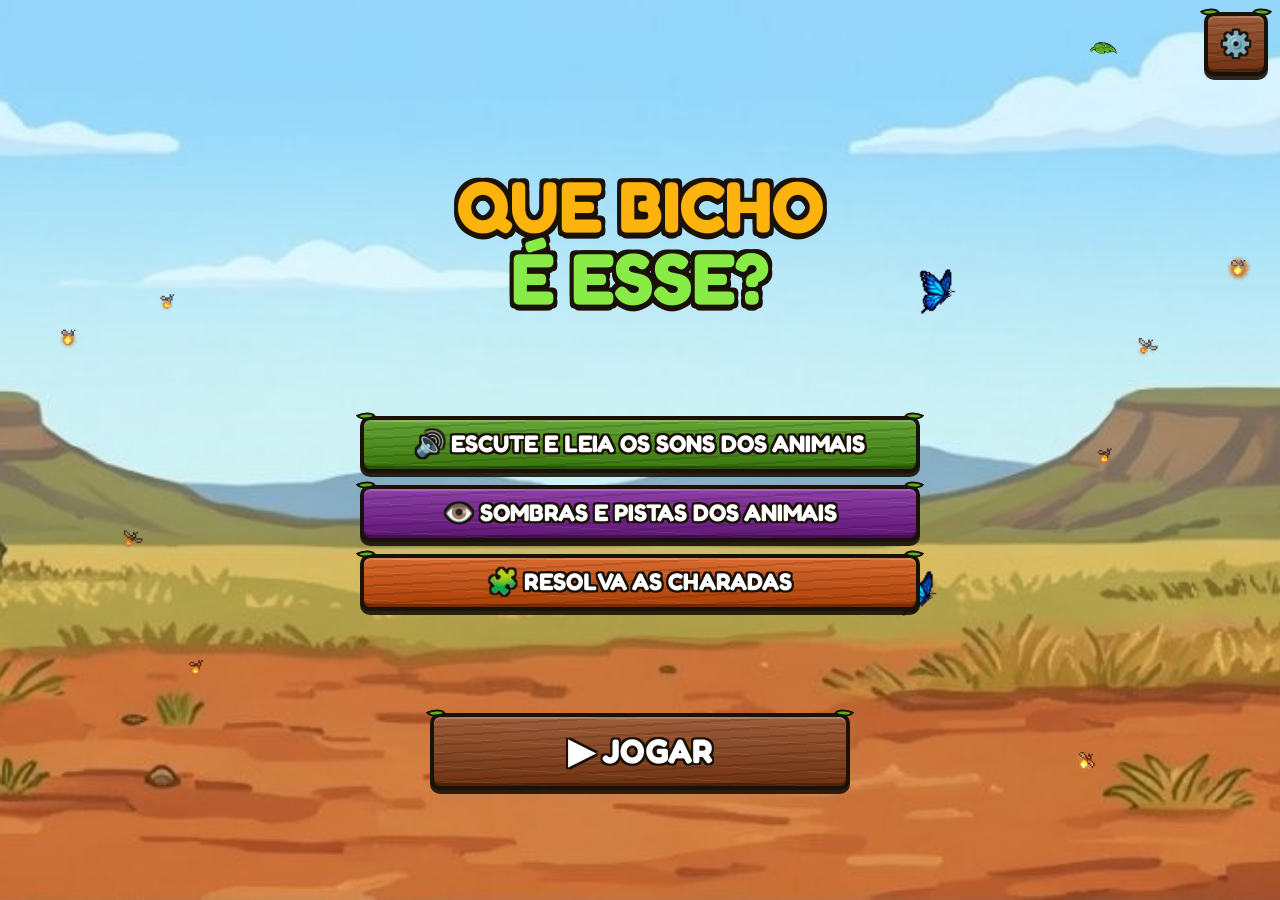
<file: index.html>
<!DOCTYPE html>
<html lang="pt-BR">
<head>
  <meta charset="UTF-8" />
  <meta name="viewport" content="width=device-width, initial-scale=1.0, viewport-fit=cover" />
  <title>Que Bicho É Esse?</title>
  <link rel="icon" href="data:image/svg+xml,<svg xmlns='http://www.w3.org/2000/svg' viewBox='0 0 100 100'><text y='.9em' font-size='90'>🐸</text></svg>" />
  <!-- a fonte Fredoka vem de assets/fonts (ver estilo.css): o jogo roda sem internet -->
  <link rel="stylesheet" href="css/estilo.css" />
</head>
<body>

  <!-- Faixa de aviso: acerto, erro e recados curtos -->
  <div id="aviso" class="aviso" role="status" aria-live="polite"></div>

  <!-- Botões que valem em várias telas -->
  <button type="button" id="btn-config" class="placa placa-icone fixo-dir" aria-label="Configurações">⚙️</button>
  <button type="button" id="btn-voltar" class="placa fixo-esq" hidden>← Voltar</button>
  <button type="button" id="btn-repetir" class="placa placa-icone fixo-baixo" aria-label="Repetir a narração (tecla R)" hidden>🔁</button>

  <main id="jogo">

    <!-- ══ ABERTURA ══ -->
    <section id="tela-abertura" class="tela" aria-labelledby="abertura-titulo">
      <h1 id="abertura-titulo" class="sr-only" tabindex="-1">Que Bicho É Esse?</h1>
      <ul class="sr-only">
        <li>Escute e leia os sons dos animais</li>
        <li>Sombras e pistas dos animais</li>
        <li>Resolva as charadas</li>
      </ul>
      <p id="precarga-status" class="sr-only" role="status"></p>

      <!-- as sobras da tela mostram a arte desfocada (CSS, pintada uma vez) -->
      <div id="abertura-borrado" aria-hidden="true"></div>
      <canvas id="abertura-canvas" class="tela-canvas" aria-hidden="true"></canvas>

      <!-- Modo arte: botões de verdade por cima do que está desenhado.
           Na ordem do TAB: Jogar, Continuar, Apagar e, por último, a engrenagem -->
      <div id="abertura-arte" hidden>
        <button type="button" id="area-jogar" class="area" aria-label="Jogar">
          <span class="precarga" aria-hidden="true"><span class="precarga-barra"><span class="precarga-cheio"></span></span><span class="precarga-texto">Preparando a floresta…</span></span>
        </button>
        <div class="area area-info" data-area="som" data-texto="Escute e leia os sons dos animais"></div>
        <div class="area area-info" data-area="sombra" data-texto="Sombras e pistas dos animais"></div>
        <div class="area area-info" data-area="charada" data-texto="Resolva as charadas"></div>
        <button type="button" id="area-continuar" class="area-placa placa" hidden>↩ Continuar</button>
        <button type="button" id="area-apagar" class="area-placa placa" hidden>🗑 Apagar progresso</button>
        <button type="button" id="area-config" class="area" aria-label="Configurações"></button>
      </div>

      <!-- Modo montado: tela em pé ou estreita, ou arte que não abriu -->
      <div id="abertura-montada" hidden>
        <div class="montada-logo">
          <img id="montada-logo-img" alt="" hidden />
          <p id="montada-logo-texto" class="logo-texto" aria-hidden="true"><span class="logo-1">Que Bicho</span> <span class="logo-2">É Esse?</span></p>
        </div>
        <div class="montada-desafios" aria-hidden="true">
          <div class="placa letreiro letreiro-som" data-texto="Escute e leia os sons dos animais">🔊 Escute e leia os sons dos animais</div>
          <div class="placa letreiro letreiro-sombra" data-texto="Sombras e pistas dos animais">👁️ Sombras e pistas dos animais</div>
          <div class="placa letreiro letreiro-charada" data-texto="Resolva as charadas">🧩 Resolva as charadas</div>
        </div>
        <div class="montada-botoes">
          <button type="button" id="montada-jogar" class="placa botao-grande botao-jogar">
            <span class="botao-rotulo">▶ Jogar</span>
            <span class="precarga" aria-hidden="true"><span class="precarga-barra"><span class="precarga-cheio"></span></span><span class="precarga-texto">Preparando a floresta…</span></span>
          </button>
          <button type="button" id="montada-continuar" class="placa" hidden>↩ Continuar</button>
          <button type="button" id="montada-apagar" class="placa" hidden>🗑 Apagar progresso</button>
        </div>
      </div>
    </section>

    <!-- ══ MAPA ══ -->
    <section id="tela-mapa" class="tela" aria-labelledby="mapa-titulo">
      <h1 id="mapa-titulo" class="sr-only" tabindex="-1">Mapa da floresta</h1>
      <canvas id="mapa-canvas" class="tela-canvas" aria-hidden="true"></canvas>
      <div id="mapa-placar" class="placa hud hud-placar" aria-label="Coroas"><span aria-hidden="true">👑</span> <span id="mapa-coroas">0</span></div>
      <div id="mapa-selo" class="placa hud hud-selo" aria-hidden="true"></div>
      <button type="button" id="btn-ajuda" class="placa placa-icone hud hud-ajuda" aria-label="Como jogar">💡</button>
      <div class="hud hud-minimapa placa" aria-hidden="true"><canvas id="minimapa"></canvas></div>
      <div class="hud hud-painel placa">
        <h2 class="painel-titulo">Moitas</h2>
        <ol id="painel-moitas"></ol>
      </div>
      <!-- Só para leitores de tela: quem não enxerga não leva o sapo até a moita -->
      <button type="button" id="btn-proxima-moita" class="sr-only sr-foco">Entrar na próxima moita</button>
    </section>

    <!-- ══ ETAPAS 1 A 3 ══ -->
    <section id="tela-etapa" class="tela tela-fase" data-etapa="som" aria-labelledby="etapa-titulo">
      <canvas id="etapa-fundo" class="tela-canvas fundo-canvas" aria-hidden="true"></canvas>
      <div class="fase-conteudo">
        <div class="fase-topo">
          <span id="etapa-onde" class="placa placa-mini">Moita 1 de 6</span>
          <span id="etapa-folhas" class="folhinhas" aria-hidden="true"><i></i><i></i><i></i></span>
        </div>
        <h1 id="etapa-titulo" class="placa fase-titulo" tabindex="-1"></h1>
        <p id="etapa-sub" class="fase-sub"></p>
        <div id="etapa-desafio" class="desafio"></div>
        <div id="etapa-cartas" class="cartas" role="group" aria-label="Escolha o animal"></div>
      </div>
      <canvas id="etapa-frente" class="tela-canvas frente-canvas" aria-hidden="true"></canvas>
    </section>

    <!-- ══ CELEBRAÇÃO ══ -->
    <section id="tela-celebracao" class="tela tela-fase" aria-labelledby="celebracao-titulo">
      <canvas id="celebracao-fundo" class="tela-canvas fundo-canvas" aria-hidden="true"></canvas>
      <div class="fase-conteudo celebracao">
        <h1 id="celebracao-titulo" class="placa fase-titulo titulo-celebracao" tabindex="-1">Parabéns! 🎉</h1>
        <p class="fase-sub">Você descobriu 3 animais!</p>
        <div id="celebracao-bichos" class="celebracao-bichos"></div>
        <ul id="celebracao-fatos" class="celebracao-fatos"></ul>
        <p id="celebracao-selo" class="placa selo-coroas"></p>
        <button type="button" id="btn-seguir" class="placa botao-grande">Próxima moita ▶</button>
      </div>
      <canvas id="celebracao-frente" class="tela-canvas frente-canvas" aria-hidden="true"></canvas>
    </section>

    <!-- ══ FINAL ══ -->
    <section id="tela-final" class="tela tela-fase" aria-labelledby="final-titulo">
      <canvas id="final-fundo" class="tela-canvas fundo-canvas" aria-hidden="true"></canvas>
      <div class="fase-conteudo final">
        <h1 id="final-titulo" class="placa fase-titulo titulo-celebracao" tabindex="-1">🏆 Você conseguiu!</h1>
        <p class="final-texto">Parabéns! Você descobriu todos os animais das moitas!</p>
        <p class="placa final-coroas"><span aria-hidden="true">👑</span> <span id="final-coroas">0</span> coroas</p>
        <p class="final-texto">Jogue de novo: as moitas vão esconder outros animais!</p>
        <button type="button" id="btn-jogar-de-novo" class="placa botao-grande">🎲 Jogar de novo</button>
      </div>
      <canvas id="final-frente" class="tela-canvas frente-canvas" aria-hidden="true"></canvas>
    </section>
  </main>

  <!-- ══ CONFIGURAÇÕES ══ -->
  <div id="janela-config" class="janela" role="dialog" aria-modal="true" aria-labelledby="config-titulo" hidden>
    <div class="janela-caixa placa">
      <button type="button" class="janela-fechar placa placa-icone" data-fechar aria-label="Fechar as configurações">✕</button>
      <h2 id="config-titulo">⚙️ Configurações</h2>

      <label class="cfg-linha" for="cfg-narracao">
        <input type="checkbox" id="cfg-narracao" />
        <span class="cfg-texto"><b>🗣️ Narração em voz alta</b>
          <small>Lê as telas, descreve os animais e as opções</small></span>
      </label>
      <p id="cfg-sem-voz" class="cfg-aviso" hidden>⚠️ Este navegador não tem voz em português</p>

      <div class="cfg-linha" role="group" aria-labelledby="cfg-vel-titulo">
        <span class="cfg-texto"><b id="cfg-vel-titulo">🐢 Velocidade da voz</b>
          <small>Escolha o ritmo da fala</small></span>
        <span class="cfg-botoes">
          <button type="button" class="cfg-vel placa" data-vel="devagar">Devagar</button>
          <button type="button" class="cfg-vel placa" data-vel="normal">Normal</button>
          <button type="button" class="cfg-vel placa" data-vel="rapido">Rápido</button>
        </span>
      </div>

      <label class="cfg-linha" for="cfg-sons">
        <input type="checkbox" id="cfg-sons" />
        <span class="cfg-texto"><b>🔊 Sons dos animais</b>
          <small>Os áudios gravados de cada bicho</small></span>
      </label>

      <button type="button" id="cfg-repetir" class="placa">🔁 Repetir narração (tecla R)</button>
    </div>
  </div>

  <!-- ══ AJUDA ══ -->
  <div id="janela-ajuda" class="janela" role="dialog" aria-modal="true" aria-labelledby="ajuda-titulo" hidden>
    <div class="janela-caixa placa">
      <button type="button" class="janela-fechar placa placa-icone" data-fechar aria-label="Fechar a ajuda">✕</button>
      <h2 id="ajuda-titulo">💡 Como jogar</h2>
      <div class="ajuda-item ajuda-andar"><b>🕹️ Andar</b><p>Setas ou WASD. No celular, arraste o dedo.<br />O sapo só anda pelas trilhas de terra.</p></div>
      <div class="ajuda-item ajuda-moita"><b>🌿 Entrar na moita</b><p>Chegue perto da moita que se mexe e aperte E ou ENTER.<br />Ou toque nela.</p></div>
      <div class="ajuda-item ajuda-arvore"><b>🌳 Árvore sagrada</b><p>Complete as <span id="ajuda-total">6</span> moitas e vá até a árvore do centro!</p></div>
      <div class="ajuda-item ajuda-sorteio"><b>🎲 Sempre diferente</b><p>Cada partida sorteia outros animais para as moitas.</p></div>
      <div class="ajuda-item ajuda-som"><b>🗣️ Jogando pelo som</b><p>Ligue a narração em ⚙️.<br />1 2 3 4: escolhe a resposta · R: repete a pergunta<br />S: ouve o bicho de novo · ENTER no mapa: entra na próxima moita</p></div>
    </div>
  </div>

  <!-- ══ CONFIRMAÇÃO (antes de apagar o que a criança já fez) ══ -->
  <div id="janela-confirmacao" class="janela" role="alertdialog" aria-modal="true" aria-labelledby="conf-titulo" aria-describedby="conf-texto" hidden>
    <div class="janela-caixa placa">
      <h2 id="conf-titulo"></h2>
      <p id="conf-texto" class="conf-texto"></p>
      <div class="conf-botoes">
        <button type="button" id="conf-nao" class="placa botao-verde"></button>
        <button type="button" id="conf-sim" class="placa botao-vermelho"></button>
      </div>
    </div>
  </div>

  <!-- Na ordem da seção 6: dados primeiro, laço por último -->
  <script src="js/config.js"></script>
  <script src="js/dados.js"></script>
  <script src="js/sprites.js"></script>
  <script src="js/trilhas.js"></script>
  <script src="js/util.js"></script>
  <script src="js/recursos.js"></script>
  <script src="js/sprite.js"></script>
  <script src="js/efeitos.js"></script>
  <script src="js/audio.js"></script>
  <script src="js/voz.js"></script>
  <script src="js/salvar.js"></script>
  <script src="js/sorteio.js"></script>
  <script src="js/abertura.js"></script>
  <script src="js/mapa.js"></script>
  <script src="js/etapas.js"></script>
  <script src="js/telas.js"></script>
  <script src="js/main.js"></script>
</body>
</html>
</file>
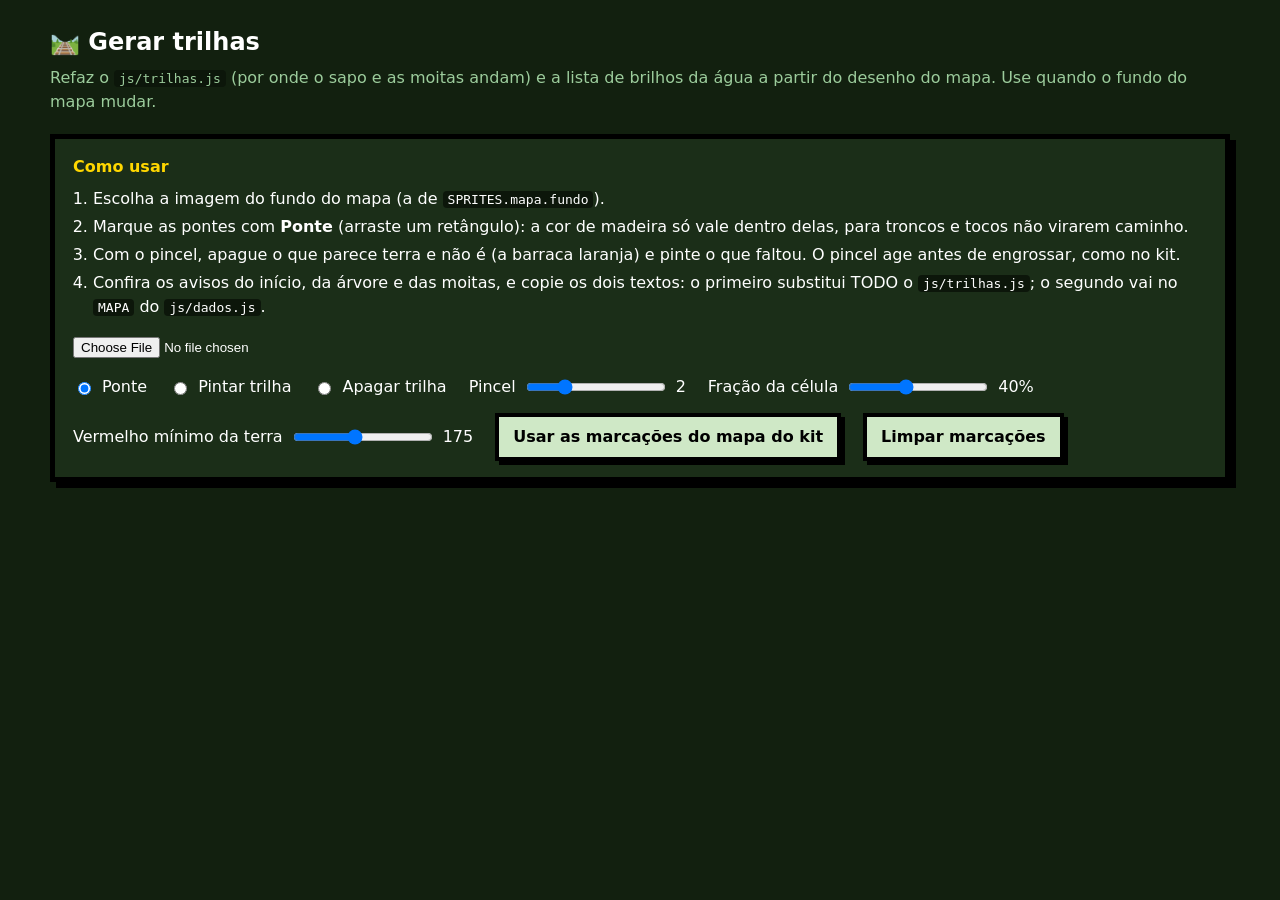
<file: ferramentas/gerar-trilhas.html>
<!DOCTYPE html>
<html lang="pt-BR">
<head>
<meta charset="UTF-8" />
<meta name="viewport" content="width=device-width, initial-scale=1" />
<title>Gerar trilhas — Que Bicho É Esse?</title>
<style>
  :root{ --gold:#FFD700; --fundo:#12200f; --caixa:#1b2e18; --borda:#000; }
  *{box-sizing:border-box}
  body{margin:0;padding:24px 16px;background:var(--fundo);color:#fff;font-family:system-ui,-apple-system,"Segoe UI",sans-serif;line-height:1.5}
  .folha{max-width:1180px;margin:0 auto}
  h1{font-size:24px;margin:0 0 6px}
  .sub{color:#9ccc9c;margin:0 0 20px}
  .caixa{background:var(--caixa);border:5px solid var(--borda);box-shadow:6px 6px 0 var(--borda);padding:16px 18px;margin-bottom:18px}
  .passo{font-weight:700;color:var(--gold);margin-bottom:8px}
  ol{margin:0;padding-left:20px} li{margin-bottom:4px}
  .controles{display:flex;flex-wrap:wrap;gap:14px 22px;align-items:center}
  .controles label{display:flex;gap:8px;align-items:center}
  input[type=range]{width:140px}
  button{font:inherit;font-weight:700;cursor:pointer;background:var(--gold);color:#000;border:4px solid #000;box-shadow:4px 4px 0 #000;padding:8px 14px}
  button.leve{background:#cfe8c6}
  canvas{max-width:100%;height:auto;border:4px solid #000;display:block;background:#000;cursor:crosshair;touch-action:none}
  textarea{width:100%;height:180px;margin-top:10px;font-family:ui-monospace,Consolas,monospace;font-size:12px;background:#0c160a;color:#cfe8c6;border:4px solid #000;padding:10px;white-space:pre;overflow:auto}
  .num{color:#9ccc9c;font-size:14px;margin-top:10px}
  .avisos{margin:10px 0 0;padding-left:20px;color:#ffd9a0}
  .ok{color:#9be27b}
  code{background:#0c160a;padding:1px 5px;border-radius:4px}
</style>
</head>
<body>
<div class="folha">
  <h1>🛤️ Gerar trilhas</h1>
  <p class="sub">Refaz o <code>js/trilhas.js</code> (por onde o sapo e as moitas andam) e a lista de brilhos da água a partir do desenho do mapa. Use quando o fundo do mapa mudar.</p>

  <div class="caixa">
    <div class="passo">Como usar</div>
    <ol>
      <li>Escolha a imagem do fundo do mapa (a de <code>SPRITES.mapa.fundo</code>).</li>
      <li>Marque as pontes com <b>Ponte</b> (arraste um retângulo): a cor de madeira só vale dentro delas, para troncos e tocos não virarem caminho.</li>
      <li>Com o pincel, apague o que parece terra e não é (a barraca laranja) e pinte o que faltou. O pincel age antes de engrossar, como no kit.</li>
      <li>Confira os avisos do início, da árvore e das moitas, e copie os dois textos: o primeiro substitui TODO o <code>js/trilhas.js</code>; o segundo vai no <code>MAPA</code> do <code>js/dados.js</code>.</li>
    </ol>
    <p><input type="file" id="arquivo" accept="image/*" /></p>
    <div class="controles">
      <label><input type="radio" name="modo" value="ponte" checked /> Ponte</label>
      <label><input type="radio" name="modo" value="pintar" /> Pintar trilha</label>
      <label><input type="radio" name="modo" value="apagar" /> Apagar trilha</label>
      <label>Pincel <input type="range" id="pincel" min="1" max="5" value="2" /> <span id="pincel-v">2</span></label>
      <label>Fração da célula <input type="range" id="limiar" min="20" max="70" value="40" /> <span id="limiar-v">40%</span></label>
      <label>Vermelho mínimo da terra <input type="range" id="vermelho" min="140" max="220" value="175" /> <span id="vermelho-v">175</span></label>
      <button type="button" id="kit" class="leve">Usar as marcações do mapa do kit</button>
      <button type="button" id="limpar" class="leve">Limpar marcações</button>
    </div>
  </div>

  <div class="caixa" id="caixaPreview" hidden>
    <div class="passo">Conferência</div>
    <p class="num">Claro = dá para pisar · amarelo = ponte · verde/vermelho = pincel · ciano = início · laranja = árvore · rosa = moitas · pontinhos brancos = brilhos da água</p>
    <canvas id="tela"></canvas>
    <p class="num" id="numeros"></p>
    <ul class="avisos" id="avisos"></ul>
  </div>

  <div class="caixa" id="caixaSaida" hidden>
    <div class="passo">Cole isto em js/trilhas.js (substitua tudo)</div>
    <textarea id="saida" readonly spellcheck="false"></textarea>
    <button type="button" id="copiar">📋 Copiar</button>
    <div class="passo" style="margin-top:18px">Cole isto no MAPA de js/dados.js (no lugar do brilhosAgua)</div>
    <textarea id="saidaAgua" readonly spellcheck="false"></textarea>
    <button type="button" id="copiarAgua">📋 Copiar</button>
  </div>
</div>

<script src="../js/config.js"></script>
<script src="../js/dados.js"></script>
<script src="../js/trilhas.js"></script>
<script>
'use strict';
// As regras de cor são as da 2.0 e as do kit: mudou aqui, refaça o kit.
const CELL = 8;
const KIT = { pontes: [[800, 432, 880, 512], [272, 704, 368, 792]], apagar: [[1040, 120, 1088, 168]] };
const $ = id => document.getElementById(id);
let W = 0, H = 0, GW = 0, GH = 0, px = null, img = null;
let terra = null, ponte = null;            // máscaras por pixel
let pontes = [], marcas = new Map();       // marcas: índice da célula → 1 (pintar) | 0 (apagar)
let malha = null, agua = [];

// Terra batida: vermelho alto, azul baixo, degradê R > G > B
const ehTerra = (r, g, b, vmin) => r >= vmin && b <= 150 && (r - b) >= 70 && g >= 100 && g <= 215 && r > g && g > b;
// Madeira das pontes: marrom médio
const ehPonte = (r, g, b) => r >= 110 && r <= 205 && g >= 60 && g <= 150 && b >= 30 && b <= 115 && (r - b) >= 45 && r > g && g > b;

$('arquivo').addEventListener('change', e => {
  const f = e.target.files && e.target.files[0];
  if (!f) return;
  const im = new Image();
  im.onload = () => { img = im; preparar(); };
  im.src = URL.createObjectURL(f);       // escolhida pelo <input>: a leitura de pixels é permitida
});

function preparar() {
  W = img.naturalWidth; H = img.naturalHeight; GW = Math.floor(W / CELL); GH = Math.floor(H / CELL);
  const cv = document.createElement('canvas'); cv.width = W; cv.height = H;
  const c = cv.getContext('2d', { willReadFrequently: true });
  c.drawImage(img, 0, 0);
  px = c.getImageData(0, 0, W, H).data;
  $('tela').width = W; $('tela').height = H;
  classificar();
  medirAgua();
  recalcular();
  $('caixaPreview').hidden = false; $('caixaSaida').hidden = false;
}

function classificar() {
  const vmin = +$('vermelho').value;
  terra = new Uint8Array(W * H); ponte = new Uint8Array(W * H);
  for (let i = 0, p = 0; i < W * H; i++, p += 4) {
    const r = px[p], g = px[p + 1], b = px[p + 2];
    terra[i] = ehTerra(r, g, b, vmin) ? 1 : 0;
    ponte[i] = ehPonte(r, g, b) ? 1 : 0;
  }
}
const dentroDePonte = (x, y) => pontes.some(([x0, y0, x1, y1]) => x >= x0 && x < x1 && y >= y0 && y < y1);

function recalcular() {
  if (!px) return;
  // 1) conta os pixels de trilha de cada quadradinho (madeira só nas pontes)
  const conta = new Uint16Array(GW * GH);
  for (let y = 0; y < GH * CELL; y++) {
    const gy = (y / CELL) | 0;
    for (let x = 0; x < GW * CELL; x++) {
      const i = y * W + x;
      if (terra[i] || (ponte[i] && dentroDePonte(x, y))) conta[gy * GW + ((x / CELL) | 0)]++;
    }
  }
  const minimo = CELL * CELL * (+$('limiar').value / 100);
  const base = new Uint8Array(GW * GH);
  for (let i = 0; i < base.length; i++) base[i] = conta[i] >= minimo ? 1 : 0;
  // 2) o pincel age na base, antes de engrossar
  for (const [i, v] of marcas) base[i] = v;
  // 3) engrossa 1 quadradinho para cada lado — a detecção come a beirada
  const dil = new Uint8Array(GW * GH);
  for (let y = 0; y < GH; y++) for (let x = 0; x < GW; x++) {
    if (!base[y * GW + x]) continue;
    for (let dy = -1; dy <= 1; dy++) for (let dx = -1; dx <= 1; dx++) {
      const ny = y + dy, nx = x + dx;
      if (ny >= 0 && ny < GH && nx >= 0 && nx < GW) dil[ny * GW + nx] = 1;
    }
  }
  // 4) fica só o maior pedaço ligado
  const marca = new Int32Array(GW * GH).fill(-1), fila = new Int32Array(GW * GH);
  let maior = -1, maiorTam = 0, pedacos = 0;
  for (let s = 0; s < dil.length; s++) {
    if (!dil[s] || marca[s] !== -1) continue;
    let a = 0, b = 0, tam = 0; fila[b++] = s; marca[s] = pedacos;
    while (a < b) {
      const v = fila[a++]; tam++;
      const vx = v % GW, vy = (v / GW) | 0;
      for (const [dx, dy] of [[1, 0], [-1, 0], [0, 1], [0, -1]]) {
        const nx = vx + dx, ny = vy + dy;
        if (nx < 0 || ny < 0 || nx >= GW || ny >= GH) continue;
        const n = ny * GW + nx;
        if (dil[n] && marca[n] === -1) { marca[n] = pedacos; fila[b++] = n; }
      }
    }
    if (tam > maiorTam) { maiorTam = tam; maior = pedacos; }
    pedacos++;
  }
  malha = new Uint8Array(GW * GH);
  for (let i = 0; i < malha.length; i++) malha[i] = marca[i] === maior ? 1 : 0;
  desenhar();
  conferir(maiorTam, pedacos);
  $('saida').value = montarArquivo();
  $('saidaAgua').value = '  brilhosAgua: [\n' + linhas(agua, '    ', 8) + '\n  ],';
}

// ── Brilhos da água: pixel azul, longe da margem, um ponto a cada 30 px ──
function medirAgua() {
  const n = W * H, azul = new Uint8Array(n);
  for (let i = 0, p = 0; i < n; i++, p += 4) {
    const r = px[p] / 255, g = px[p + 1] / 255, b = px[p + 2] / 255;
    const mx = Math.max(r, g, b), mn = Math.min(r, g, b), d = mx - mn;
    let h = 0;
    if (d) h = mx === r ? ((g - b) / d) % 6 : mx === g ? (b - r) / d + 2 : (r - g) / d + 4;
    h = (h * 60 + 360) % 360;
    const s = mx ? d / mx : 0;
    azul[i] = h >= 175 && h <= 220 && s >= 0.45 && mx >= 0.45 ? 1 : 0;
  }
  // só os pedaços de água com 400 px ou mais (tira flores e enfeites azuis)
  const rot = new Int32Array(n).fill(-1), fila = new Int32Array(n), grandes = new Uint8Array(n);
  for (let s = 0; s < n; s++) {
    if (!azul[s] || rot[s] !== -1) continue;
    let a = 0, b = 0; fila[b++] = s; rot[s] = 1;
    while (a < b) {
      const v = fila[a++], x = v % W, y = (v / W) | 0;
      for (const [dx, dy] of [[1, 0], [-1, 0], [0, 1], [0, -1]]) {
        const nx = x + dx, ny = y + dy;
        if (nx < 0 || ny < 0 || nx >= W || ny >= H) continue;
        const k = ny * W + nx;
        if (azul[k] && rot[k] === -1) { rot[k] = 1; fila[b++] = k; }
      }
    }
    if (b >= 400) for (let i = 0; i < b; i++) grandes[fila[i]] = 1;
  }
  // a 6 px ou mais da margem: erosão por linhas e depois por colunas
  const R = 6, tmp = new Uint8Array(n), longe = new Uint8Array(n);
  for (let y = 0; y < H; y++) for (let x = 0; x < W; x++) {
    let ok = 1;
    for (let d = -R; d <= R && ok; d++) { const xx = x + d; if (xx < 0 || xx >= W || !grandes[y * W + xx]) ok = 0; }
    tmp[y * W + x] = ok;
  }
  for (let y = 0; y < H; y++) for (let x = 0; x < W; x++) {
    let ok = 1;
    for (let d = -R; d <= R && ok; d++) { const yy = y + d; if (yy < 0 || yy >= H || !tmp[yy * W + x]) ok = 0; }
    longe[y * W + x] = ok;
  }
  const cand = [];
  for (let y = 12; y < H - 12; y++) for (let x = 12; x < W - 12; x++) if (longe[y * W + x]) cand.push([x, y]);
  // embaralha com semente fixa: o mesmo mapa dá sempre a mesma lista
  let semente = 3;
  const aleatorio = () => (semente = (semente * 16807) % 2147483647) / 2147483647;
  for (let i = cand.length - 1; i > 0; i--) { const j = Math.floor(aleatorio() * (i + 1)); [cand[i], cand[j]] = [cand[j], cand[i]]; }
  const ESP = 30, grade = new Map();
  agua = [];
  for (const [x, y] of cand) {
    const gx = Math.floor(x / ESP), gy = Math.floor(y / ESP);
    let perto = false;
    for (let dy = -1; dy <= 1 && !perto; dy++) for (let dx = -1; dx <= 1 && !perto; dx++) {
      for (const [ax, ay] of grade.get(`${gx + dx},${gy + dy}`) || []) if ((ax - x) ** 2 + (ay - y) ** 2 < ESP * ESP) { perto = true; break; }
    }
    if (perto) continue;
    agua.push([x, y]);
    const k = `${gx},${gy}`; if (!grade.has(k)) grade.set(k, []); grade.get(k).push([x, y]);
  }
  agua.sort((a, b) => Math.floor(a[1] / 64) - Math.floor(b[1] / 64) || a[0] - b[0]);
}
const linhas = (pts, recuo, por) => { const o = []; for (let i = 0; i < pts.length; i += por) o.push(recuo + pts.slice(i, i + por).map(([x, y]) => `[${x},${y}]`).join(', ') + ','); return o.join('\n'); };

// ── Conferência: início, árvore e moitas sobre a trilha e ligados ──
const naMalha = (x, y) => { const cx = Math.floor(x / CELL), cy = Math.floor(y / CELL); return cx >= 0 && cy >= 0 && cx < GW && cy < GH && malha[cy * GW + cx] === 1; };
function conferir(tam, pedacos) {
  const avisos = [];
  // alcançáveis a partir do início
  const alc = new Uint8Array(GW * GH);
  const sx = Math.floor(MAPA.inicio.x / CELL), sy = Math.floor(MAPA.inicio.y / CELL);
  if (naMalha(MAPA.inicio.x, MAPA.inicio.y)) {
    const fila = [sy * GW + sx]; alc[fila[0]] = 1;
    while (fila.length) {
      const v = fila.pop(), x = v % GW, y = (v / GW) | 0;
      for (const [dx, dy] of [[1, 0], [-1, 0], [0, 1], [0, -1]]) {
        const nx = x + dx, ny = y + dy, k = ny * GW + nx;
        if (nx >= 0 && ny >= 0 && nx < GW && ny < GH && malha[k] && !alc[k]) { alc[k] = 1; fila.push(k); }
      }
    }
  } else avisos.push('O início do sapo está fora da trilha.');
  const perto = (x, y, raio) => {
    for (let cy = 0; cy < GH; cy++) for (let cx = 0; cx < GW; cx++) if (alc[cy * GW + cx] && Math.hypot((cx + 0.5) * CELL - x, (cy + 0.5) * CELL - y) <= raio) return true;
    return false;
  };
  MAPA.moitas.forEach((m, i) => {
    if (!naMalha(m.x, m.y)) avisos.push(`Moita ${i + 1}: a âncora está fora da trilha (o jogo encaixa até 120 px).`);
    if (!perto(m.x, m.y, CONFIG.distancias.encaixeAncora)) avisos.push(`Moita ${i + 1}: o sapo não consegue chegar nela.`);
  });
  if (!perto(MAPA.arvore.x, MAPA.arvore.y, CONFIG.distancias.arvore)) avisos.push('Árvore: o sapo não chega a menos de 140 px dela.');
  let dif = '';
  if (typeof TRILHAS !== 'undefined' && TRILHAS.colunas === GW && TRILHAS.linhas === GH) {
    const bruto = atob(TRILHAS.bits); let n = 0;
    for (let i = 0; i < GW * GH; i++) { const atual = (bruto.charCodeAt(i >> 3) >> (7 - (i & 7))) & 1; if (atual !== malha[i]) n++; }
    dif = ` · diferença para o js/trilhas.js atual: ${n} quadradinhos`;
  }
  $('numeros').textContent = `${W}×${H} px · grade ${GW}×${GH} · ${tam} quadradinhos de trilha (${(100 * tam / (GW * GH)).toFixed(1)}% do mapa) · ${pedacos - 1} pedaços soltos descartados · ${agua.length} pontos de brilho na água${dif}`;
  $('avisos').innerHTML = avisos.length ? avisos.map(a => `<li>${a}</li>`).join('') : '<li class="ok">Tudo certo: início, árvore e as moitas estão ligados pela trilha.</li>';
}

function desenhar() {
  const c = $('tela').getContext('2d');
  c.drawImage(img, 0, 0);
  c.fillStyle = 'rgba(0,0,0,.66)';
  for (let y = 0; y < GH; y++) for (let x = 0; x < GW; x++) if (!malha[y * GW + x]) c.fillRect(x * CELL, y * CELL, CELL, CELL);
  for (const [i, v] of marcas) { c.fillStyle = v ? 'rgba(80,255,80,.45)' : 'rgba(255,60,60,.5)'; c.fillRect((i % GW) * CELL, Math.floor(i / GW) * CELL, CELL, CELL); }
  c.lineWidth = 4; c.strokeStyle = '#FFD700';
  for (const [x0, y0, x1, y1] of pontes) c.strokeRect(x0, y0, x1 - x0, y1 - y0);
  c.fillStyle = '#fff';
  for (const [x, y] of agua) { c.beginPath(); c.arc(x, y, 3, 0, 7); c.fill(); }
  const ponto = (x, y, cor, raio) => { c.strokeStyle = cor; c.lineWidth = 4; c.beginPath(); c.arc(x, y, raio, 0, 7); c.stroke(); };
  ponto(MAPA.inicio.x, MAPA.inicio.y, '#00e5ff', 12);
  ponto(MAPA.arvore.x, MAPA.arvore.y, '#ff9800', 16);
  MAPA.moitas.forEach(m => ponto(m.x, m.y, '#ff4fd8', 14));
}

// ── O arquivo pronto, no mesmo formato da 2.0 e do kit ──
function montarArquivo() {
  const bytes = new Uint8Array(Math.ceil(GW * GH / 8));
  for (let i = 0; i < GW * GH; i++) if (malha[i]) bytes[i >> 3] |= (1 << (7 - (i & 7)));
  let bruto = ''; for (let i = 0; i < bytes.length; i++) bruto += String.fromCharCode(bytes[i]);
  const b64 = btoa(bruto), partes = [];
  for (let i = 0; i < b64.length; i += 100) partes.push(b64.slice(i, i + 100));
  const corpo = partes.map((p, i) => `  '${p}'` + (i < partes.length - 1 ? ' +' : '')).join('\n');
  const barra = '═'.repeat(63);
  return `'use strict';
// ${barra}
//  ONDE DÁ PARA ANDAR
// ${barra}
//  O sapo e as moitas só andam pelas trilhas de terra. Este arquivo diz
//  quais pedaços do desenho são trilha — o jogo não enxerga a imagem.
//
//  Como funciona: o mapa virou uma grade de quadradinhos de ${CELL}x${CELL} pixels
//  (${GW} colunas x ${GH} linhas). Cada quadradinho é 1 bit: 1 = dá para pisar,
//  0 = mato, água ou pedra. Os bits estão em \`bits\`, em base64, lidos
//  linha por linha, de cima para baixo.
//
//  De onde saiu (${W}x${H}, feito em ferramentas/gerar-trilhas.html):
//   1. conta como trilha o quadradinho com pelo menos ${$('limiar').value}% dos pixels
//      em cor de terra batida;
//   2. a cor de madeira só vale dentro das pontes marcadas (${pontes.length});
//   3. o pincel pintou ${[...marcas.values()].filter(v => v).length} e apagou ${[...marcas.values()].filter(v => !v).length} quadradinhos;
//   4. a área cresce 1 quadradinho para cada lado e sobra só o maior
//      pedaço ligado.
//
//  TROCOU O MAPA? Refaça este arquivo com ferramentas/gerar-trilhas.html.
const TRILHAS = {
  colunas: ${GW},
  linhas: ${GH},
  larguraBase: ${W},
  alturaBase: ${H},
  bits:
${corpo},
};
`;
}

// ── Mouse e toque: ponte (retângulo) e pincel ──
let arrasto = null;
const pontoNaImagem = e => { const r = $('tela').getBoundingClientRect(); return [Math.round((e.clientX - r.left) / r.width * W), Math.round((e.clientY - r.top) / r.height * H)]; };
const modo = () => document.querySelector('input[name=modo]:checked').value;
function pincelar(x, y) {
  const t = +$('pincel').value, cx = Math.floor(x / CELL), cy = Math.floor(y / CELL), v = modo() === 'pintar' ? 1 : 0;
  for (let dy = -t + 1; dy < t; dy++) for (let dx = -t + 1; dx < t; dx++) {
    const nx = cx + dx, ny = cy + dy;
    if (nx >= 0 && ny >= 0 && nx < GW && ny < GH) marcas.set(ny * GW + nx, v);
  }
}
$('tela').addEventListener('pointerdown', e => {
  if (!px) return;
  const p = pontoNaImagem(e);
  arrasto = { de: p };
  if (modo() !== 'ponte') { pincelar(...p); recalcular(); }
});
$('tela').addEventListener('pointermove', e => {
  if (!arrasto) return;
  const p = pontoNaImagem(e);
  if (modo() === 'ponte') {
    desenhar();
    const c = $('tela').getContext('2d'); c.strokeStyle = '#FFD700'; c.setLineDash([8, 6]); c.lineWidth = 4;
    c.strokeRect(arrasto.de[0], arrasto.de[1], p[0] - arrasto.de[0], p[1] - arrasto.de[1]); c.setLineDash([]);
  } else { pincelar(...p); recalcular(); }
});
addEventListener('pointerup', e => {
  if (!arrasto) return;
  if (modo() === 'ponte') {
    const [ax, ay] = arrasto.de, [bx, by] = pontoNaImagem(e);
    if (Math.abs(bx - ax) > 4 && Math.abs(by - ay) > 4) pontes.push([Math.min(ax, bx), Math.min(ay, by), Math.max(ax, bx), Math.max(ay, by)]);
    recalcular();
  }
  arrasto = null;
});

$('kit').addEventListener('click', () => {
  pontes = KIT.pontes.map(r => r.slice());
  marcas = new Map();
  for (const [x0, y0, x1, y1] of KIT.apagar) for (let y = y0 / CELL; y < y1 / CELL; y++) for (let x = x0 / CELL; x < x1 / CELL; x++) marcas.set(y * GW + x, 0);
  recalcular();
});
$('limpar').addEventListener('click', () => { pontes = []; marcas = new Map(); recalcular(); });
for (const id of ['pincel', 'limiar', 'vermelho']) $(id).addEventListener('input', () => {
  $(id + '-v').textContent = $(id).value + (id === 'limiar' ? '%' : '');
  if (id === 'vermelho' && px) classificar();
  if (id !== 'pincel') recalcular();
});
function copiar(id, botao) {
  const t = $(id);
  (navigator.clipboard ? navigator.clipboard.writeText(t.value) : Promise.reject()).catch(() => { t.select(); document.execCommand('copy'); });
  const b = $(botao); b.textContent = '✅ Copiado!'; setTimeout(() => { b.textContent = '📋 Copiar'; }, 1600);
}
$('copiar').addEventListener('click', () => copiar('saida', 'copiar'));
$('copiarAgua').addEventListener('click', () => copiar('saidaAgua', 'copiarAgua'));
</script>
</body>
</html>
</file>
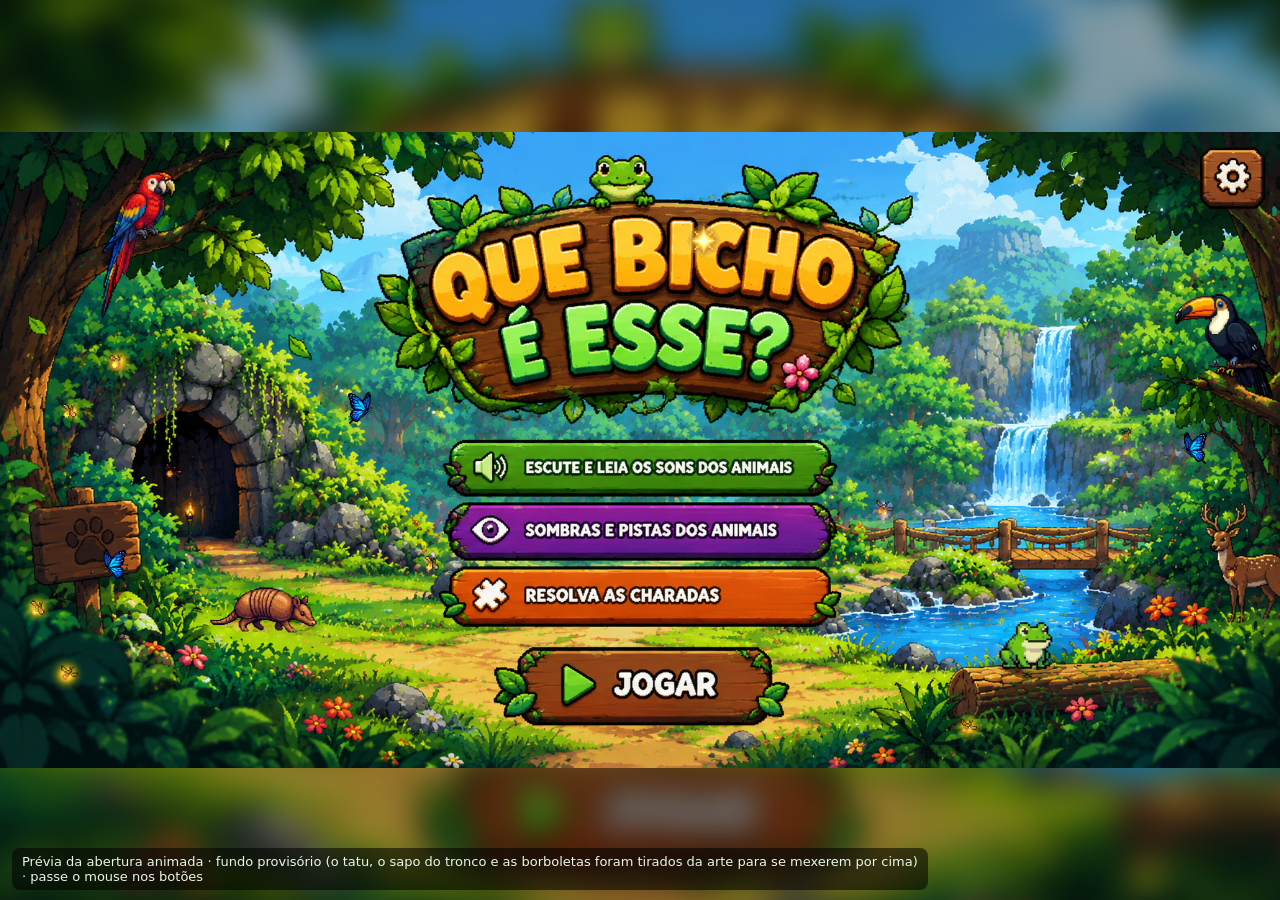
<file: ferramentas/previa-abertura.html>
<!DOCTYPE html>
<html lang="pt-BR">
<head>
<meta charset="UTF-8">
<meta name="viewport" content="width=device-width, initial-scale=1">
<title>Que Bicho É Esse? — prévia da abertura animada</title>
<style>
  html, body { margin: 0; height: 100%; background: #0b1a10; overflow: hidden; font-family: system-ui, -apple-system, "Segoe UI", sans-serif; }
  #borrado { position: fixed; inset: -40px; background: center / cover no-repeat; filter: blur(16px) brightness(0.65); }
  #tela { position: fixed; inset: 0; width: 100%; height: 100%; display: block; }
  #arte { position: fixed; }
  .area { position: absolute; background: transparent; border: 0; padding: 0; margin: 0; cursor: pointer; border-radius: 12px; }
  .area:hover, .area:focus-visible { backdrop-filter: brightness(1.18); -webkit-backdrop-filter: brightness(1.18); outline: 4px solid #FFD700; outline-offset: 2px; }
  .area.info { cursor: default; }
  .area.info:hover { outline: none; }
  #legenda { position: fixed; left: 12px; bottom: 10px; color: #e8f5e9; font-size: 13px; background: rgba(0,0,0,.55); padding: 6px 10px; border-radius: 8px; max-width: 70vw; }
  #aviso { position: fixed; left: 50%; top: 18px; transform: translateX(-50%); background: #1A1209; color: #fff; border: 3px solid #FFD700; padding: 10px 16px; border-radius: 10px; font-weight: 700; opacity: 0; transition: opacity .25s; pointer-events: none; }
  #aviso.on { opacity: 1; }
  #carregando { position: fixed; inset: 0; display: grid; place-items: center; color: #fff; font-size: 20px; }
  .sr { position: absolute; width: 1px; height: 1px; overflow: hidden; clip: rect(0 0 0 0); white-space: nowrap; }
</style>
</head>
<body>
<h1 class="sr">Que Bicho É Esse? — prévia da abertura animada</h1>
<div id="borrado" aria-hidden="true"></div>
<canvas id="tela" aria-hidden="true"></canvas>
<div id="arte"></div>
<div id="carregando">Preparando a floresta…</div>
<div id="aviso" role="status"></div>
<div id="legenda">Prévia da abertura animada · fundo provisório (o tatu, o sapo do tronco e as borboletas foram tirados da arte para se mexerem por cima) · passe o mouse nos botões</div>
<script>
'use strict';
const DADOS = {"folhas": {"arara-pousada": {"arquivo": "arara-pousada.png", "quadroL": 199, "quadroA": 315, "quadros": 4, "ancora": {"x": 0.603, "y": 0.987}, "fps": 6, "loop": true, "sequencia": [0, 0, 0, 0, 0, 1, 0, 0, 0, 0, 3, 3, 0, 0, 0, 0, 2, 2, 2, 0]}, "arara-voando": {"arquivo": "arara-voando.png", "quadroL": 275, "quadroA": 318, "quadros": 5, "ancora": {"x": 0.554, "y": 0.445}, "fps": 10, "loop": true, "sequencia": [0, 1, 2, 3, 4, 3, 2, 1]}, "tucano-pousado": {"arquivo": "tucano-pousado.png", "quadroL": 230, "quadroA": 255, "quadros": 4, "ancora": {"x": 0.426, "y": 0.701}, "fps": 6, "loop": true, "sequencia": [0, 0, 0, 0, 0, 1, 0, 0, 0, 3, 3, 0, 0, 0, 0, 2, 2, 0]}, "tatu-andando": {"arquivo": "tatu-andando.png", "quadroL": 339, "quadroA": 147, "quadros": 8, "ancora": {"x": 0.556, "y": 0.963}, "fps": 10, "loop": true}, "tatu-enrolando": {"arquivo": "tatu-enrolando.png", "quadroL": 328, "quadroA": 169, "quadros": 11, "ancora": {"x": 0.554, "y": 0.968}, "fps": 10, "loop": false}, "sapo-parado": {"arquivo": "sapo-parado.png", "quadroL": 166, "quadroA": 130, "quadros": 5, "ancora": {"x": 0.456, "y": 0.965}, "fps": 6, "loop": true, "sequencia": [0, 0, 0, 1, 1, 0, 0, 2, 0, 0, 0, 1, 1, 0, 0, 3, 3, 0, 4, 4]}, "sapo-pulando": {"arquivo": "sapo-pulando.png", "quadroL": 154, "quadroA": 355, "quadros": 6, "ancora": {"x": 0.516, "y": 0.99}, "fps": 12, "loop": false}, "borboleta": {"arquivo": "borboleta.png", "quadroL": 133, "quadroA": 118, "quadros": 3, "ancora": {"x": 0.498, "y": 0.459}, "fps": 14, "loop": true, "sequencia": [0, 1, 2, 1]}, "folhas": {"arquivo": "folhas.png", "quadroL": 96, "quadroA": 97, "quadros": 18, "ancora": {"x": 0.513, "y": 0.487}, "fps": 0, "loop": true}, "vagalume-piscando": {"arquivo": "vagalume-piscando.png", "quadroL": 99, "quadroA": 104, "quadros": 8, "ancora": {"x": 0.494, "y": 0.503}, "fps": 10, "loop": true, "sequencia": [0, 1, 2, 3, 4, 5, 6, 7, 6, 5, 4, 3, 2, 1]}, "vagalume-voando": {"arquivo": "vagalume-voando.png", "quadroL": 149, "quadroA": 111, "quadros": 8, "ancora": {"x": 0.6, "y": 0.582}, "fps": 12, "loop": true}, "brilho-estrela": {"arquivo": "brilho-estrela.png", "quadroL": 120, "quadroA": 120, "quadros": 8, "ancora": {"x": 0.498, "y": 0.499}, "fps": 14, "loop": false}}, "escala": {"arara": 0.52, "tucano": 0.54, "sapo": 0.553, "tatu": 0.458}, "lugares": {"arara": {"x": 202.1, "y": 211.9}, "tucano": {"x": 1690.8, "y": 318.0}, "sapo": {"x": 1428.2, "y": 745.8}, "tatu": {"x": 374.1, "y": 695.5}}, "letras": [[684, 179], [935, 313], [821, 249], [1003, 276], [1080, 275], [895, 290], [1134, 224], [667, 204], [863, 160], [814, 322], [976, 177], [940, 131], [1024, 141], [998, 205], [935, 316], [890, 205], [1017, 209], [819, 281], [630, 191], [1000, 315], [789, 202], [1056, 189], [735, 212], [664, 200], [613, 195], [650, 245], [653, 246], [833, 250], [1058, 322], [726, 202], [824, 319], [1130, 175], [978, 151], [715, 283], [725, 251], [766, 145], [685, 165], [811, 288], [1054, 261], [1176, 182], [618, 225], [994, 143], [993, 187], [1133, 172], [1060, 324], [625, 233], [1003, 211], [990, 281], [824, 288], [637, 181], [740, 216], [1093, 216], [903, 176], [985, 163], [999, 204], [936, 199], [1085, 206], [1167, 161], [1137, 223], [987, 157], [683, 183], [1030, 256], [789, 215], [1096, 151], [783, 180], [1161, 178], [734, 164], [889, 130], [826, 282], [731, 160], [709, 221], [777, 193], [717, 221], [645, 190], [978, 192], [992, 316], [946, 163], [620, 223], [1142, 227], [1041, 206], [1089, 152], [796, 252], [863, 279], [906, 155], [800, 294], [863, 306], [719, 297], [881, 133], [1151, 169], [884, 207], [934, 311], [868, 203], [650, 246], [1055, 303], [998, 195], [1048, 209], [804, 255], [1054, 152], [974, 185], [731, 202], [989, 316], [618, 203], [896, 253], [1141, 233], [1207, 170], [775, 206], [800, 284], [717, 285], [649, 227], [884, 129], [1173, 213], [1119, 199], [806, 207], [1088, 182], [1086, 219], [686, 169], [650, 226], [710, 305], [775, 192], [771, 140], [1022, 205], [770, 174], [925, 314], [1154, 172], [1053, 156], [1094, 162], [727, 301], [886, 312], [966, 258], [876, 134], [957, 287], [734, 192], [879, 257], [1147, 235], [1077, 176], [956, 284], [887, 199], [828, 288], [1075, 270], [805, 294], [1018, 325], [1059, 180], [940, 199], [830, 248], [942, 279], [861, 144], [995, 296], [819, 311], [1011, 210], [877, 315], [728, 195], [655, 229], [1120, 199], [686, 174], [1167, 206], [980, 187], [892, 295], [1167, 193], [1084, 217], [911, 141]]};
const ARTE = { w: 1779, h: 884 };
const AREAS = {   // % da arte: [esquerda, topo, largura, altura]
  jogar: [39.3, 80.9, 22.2, 12.4], config: [93.8, 2.5, 5.2, 10.0],
  som: [35.4, 48.5, 29.5, 8.6], sombra: [35.4, 58.5, 29.2, 8.5], charada: [35.4, 68.4, 29.2, 9.0],
};
const MOVIMENTO_REDUZIDO = window.matchMedia && matchMedia('(prefers-reduced-motion: reduce)').matches;
const tela = document.getElementById('tela'), ctx = tela.getContext('2d');
const img = {};
function carregar(nome, arq) {
  return new Promise(ok => { const i = new Image(); i.onload = () => { img[nome] = i; ok(); }; i.onerror = () => { console.warn('Não abriu: ' + arq); ok(); }; i.src = arq; });
}
// ── desenho de um quadro com âncora ──────────────────────────
function quadroDe(f, t) {
  const fps = f.fps || 0;
  if (f.sequencia) {
    const k = Math.floor(t * fps);
    return f.sequencia[f.loop === false ? Math.min(k, f.sequencia.length - 1) : k % f.sequencia.length];
  }
  const k = Math.floor(t * fps);
  return f.loop === false ? Math.min(k, f.quadros - 1) : k % f.quadros;
}
function desenhar(nome, q, x, y, escala, espelhar = false, alfa = 1, giro = 0) {
  const f = DADOS.folhas[nome], im = img[nome]; if (!im) return;
  const w = f.quadroL * escala, h = f.quadroA * escala;
  ctx.save(); ctx.globalAlpha = alfa; ctx.translate(x, y);
  if (giro) ctx.rotate(giro);
  if (espelhar) ctx.scale(-1, 1);
  ctx.drawImage(im, q * f.quadroL, 0, f.quadroL, f.quadroA, -f.ancora.x * w, -f.ancora.y * h, w, h);
  ctx.restore();
}
const rnd = (a, b) => a + Math.random() * (b - a);
// ── personagens e efeitos ─────────────────────────────────────
const L = () => DADOS.lugares, E = () => DADOS.escala;
const tatu = { estado: 'parado', t: 0, x: 0, dir: 1, ate: 5 };
const sapo = { pulando: false, t: 0, prox: 6 };
const voo = { ativo: false, t: 0, prox: 6, x: 0, y: 0, dir: 1 };
const voaLume = { ativo: false, t: 0, prox: 4 };
const folhas = [], brilhos = [];
let proxFolha = 0.5, proxBrilho = 0.3;
const borboletas = [
  { cx: 470, cy: 362, ax: 95, ay: 40, f1: .55, f2: .9, p: 0 },
  { cx: 1600, cy: 470, ax: 80, ay: 50, f1: .45, f2: .8, p: 2 },
  { cx: 260, cy: 560, ax: 110, ay: 45, f1: .5, f2: 1.0, p: 4 },
];
const lumes = [[160, 320], [96, 388], [52, 662], [95, 752], [240, 470], [1345, 826], [1565, 420], [1712, 610], [1228, 522], [600, 600]]
  .map(([x, y]) => ({ x, y, fase: rnd(0, 3), vel: rnd(.7, 1.2) }));
const AGUA = [
  { poli: [[1447, 252], [1488, 252], [1482, 398], [1431, 398]], n: 12, base: 398 },
  { poli: [[1394, 402], [1460, 402], [1438, 496], [1381, 496]], n: 14, base: 500 },
];
AGUA.forEach(a => { a.fios = Array.from({ length: a.n }, () => ({ u: Math.random(), v: Math.random(), len: rnd(14, 30), vel: rnd(130, 190), w: rnd(1.5, 3), al: rnd(.25, .55) })); });
function atualizar(dt, T) {
  // tatu: parado → anda → enrola → desenrola → volta
  tatu.t += dt;
  const x0 = L().tatu.x, x1 = x0 + 165, velTatu = 38;
  if (tatu.estado === 'parado' && tatu.t > tatu.ate) { tatu.estado = 'andando'; tatu.t = 0; }
  else if (tatu.estado === 'andando') {
    tatu.x += tatu.dir * velTatu * dt;
    if (tatu.dir > 0 && tatu.x >= x1 - x0) { tatu.x = x1 - x0; tatu.estado = 'enrolando'; tatu.t = 0; }
    if (tatu.dir < 0 && tatu.x <= 0) { tatu.x = 0; tatu.dir = 1; tatu.estado = 'parado'; tatu.t = 0; tatu.ate = rnd(5, 9); }
  } else if (tatu.estado === 'enrolando' && tatu.t > 1.1 + 1.4 + 1.1) { tatu.estado = 'andando'; tatu.dir = -1; tatu.t = 0; }
  // sapo pula no lugar de vez em quando
  sapo.t += dt;
  if (!sapo.pulando && sapo.t > sapo.prox) { sapo.pulando = true; sapo.t = 0; }
  if (sapo.pulando && sapo.t > 6 / 12 + .05) { sapo.pulando = false; sapo.t = 0; sapo.prox = rnd(6, 11); }
  // arara voando atravessa o céu
  voo.t += dt;
  if (!voo.ativo && voo.t > voo.prox) { voo.ativo = true; voo.t = 0; voo.dir = Math.random() < .5 ? 1 : -1; voo.x = voo.dir > 0 ? -140 : ARTE.w + 140; voo.y = rnd(70, 150); }
  if (voo.ativo) { voo.x += voo.dir * 230 * dt; if (voo.x < -160 || voo.x > ARTE.w + 160) { voo.ativo = false; voo.t = 0; voo.prox = rnd(10, 16); } }
  // vaga-lume voando
  voaLume.t += dt;
  if (!voaLume.ativo && voaLume.t > voaLume.prox) { voaLume.ativo = true; voaLume.t = 0; }
  if (voaLume.ativo && voaLume.t > 6) { voaLume.ativo = false; voaLume.t = 0; voaLume.prox = rnd(7, 12); }
  // folhas caindo das copas
  proxFolha -= dt;
  if (proxFolha <= 0 && folhas.length < 10) {
    const esq = Math.random() < .5;
    folhas.push({ x: esq ? rnd(20, 560) : rnd(1230, 1760), y: rnd(-30, 40), vy: rnd(32, 52), fase: rnd(0, 6), giro: rnd(0, 6), vg: rnd(-1.1, 1.1), q: Math.floor(rnd(0, 18)), tam: rnd(28, 40), t: 0 });
    proxFolha = rnd(.8, 1.5);
  }
  for (const f of folhas) { f.t += dt; f.y += f.vy * dt; f.giro += f.vg * dt; }
  for (let i = folhas.length - 1; i >= 0; i--) if (folhas[i].y > 860 || folhas[i].t > 22) folhas.splice(i, 1);
  // brilhos no letreiro
  proxBrilho -= dt;
  if (proxBrilho <= 0) { const p = DADOS.letras[Math.floor(rnd(0, DADOS.letras.length))]; brilhos.push({ x: p[0], y: p[1], t: 0, tam: rnd(40, 58) }); proxBrilho = rnd(.45, .95); }
  for (const b of brilhos) b.t += dt;
  for (let i = brilhos.length - 1; i >= 0; i--) if (brilhos[i].t > 8 / 14) brilhos.splice(i, 1);
  for (const a of AGUA) for (const f of a.fios) { f.v += f.vel * dt / 150; if (f.v > 1.15) { f.v = -0.15; f.u = Math.random(); } }
}
function polPonto(p, u, v) {   // ponto dentro do quadrilátero da água (u: largura, v: altura)
  const [a, b, c, d] = p;
  const topo = [a[0] + (b[0] - a[0]) * u, a[1] + (b[1] - a[1]) * u], baixo = [d[0] + (c[0] - d[0]) * u, d[1] + (c[1] - d[1]) * u];
  return [topo[0] + (baixo[0] - topo[0]) * v, topo[1] + (baixo[1] - topo[1]) * v];
}
function cena(T) {
  // cachoeira: fios claros descendo, presos ao desenho da água
  for (const a of AGUA) {
    ctx.save(); ctx.beginPath(); a.poli.forEach(([x, y], i) => i ? ctx.lineTo(x, y) : ctx.moveTo(x, y)); ctx.closePath(); ctx.clip();
    for (const f of a.fios) {
      const [x, y] = polPonto(a.poli, f.u, f.v);
      ctx.globalAlpha = f.al; ctx.fillStyle = '#ffffff'; ctx.fillRect(x - f.w / 2, y, f.w, f.len);
    }
    ctx.restore();
    for (let i = 0; i < 5; i++) {   // espuma na base
      const k = (T * .7 + i / 5) % 1, x = a.poli[3][0] + (a.poli[2][0] - a.poli[3][0]) * ((i * 37 % 10) / 10 + .05);
      ctx.save(); ctx.globalAlpha = .5 * (1 - k); ctx.fillStyle = '#fff'; ctx.beginPath(); ctx.arc(x, a.base - 2 - k * 10, 3 + k * 5, 0, 7); ctx.fill(); ctx.restore();
    }
  }
  // vaga-lumes piscando
  for (const l of lumes) {
    const f = DADOS.folhas['vagalume-piscando'];
    const q = f.sequencia[Math.floor((T * l.vel + l.fase) * f.fps) % f.sequencia.length];
    desenhar('vagalume-piscando', q, l.x, l.y, 38 / f.quadroA);
  }
  // arara pousada e tucano
  desenhar('arara-pousada', quadroDe(DADOS.folhas['arara-pousada'], T), L().arara.x, L().arara.y, E().arara);
  desenhar('tucano-pousado', quadroDe(DADOS.folhas['tucano-pousado'], T + 1.3), L().tucano.x, L().tucano.y, E().tucano);
  // borboletas
  for (const b of borboletas) {
    const x = b.cx + b.ax * Math.sin(T * b.f1 + b.p), y = b.cy + b.ay * Math.sin(T * b.f2 + b.p * 1.7);
    const dx = Math.cos(T * b.f1 + b.p);
    desenhar('borboleta', quadroDe(DADOS.folhas.borboleta, T + b.p), x, y, 46 / DADOS.folhas.borboleta.quadroA, dx < 0);
  }
  // tatu
  const xt = L().tatu.x + tatu.x;
  if (tatu.estado === 'andando') desenhar('tatu-andando', quadroDe(DADOS.folhas['tatu-andando'], tatu.t), xt, L().tatu.y, E().tatu, tatu.dir < 0);
  else if (tatu.estado === 'enrolando') {
    const n = DADOS.folhas['tatu-enrolando'].quadros, t = tatu.t;
    const q = t < 1.1 ? Math.min(n - 1, Math.floor(t * 10)) : t < 2.5 ? n - 1 : Math.max(0, n - 1 - Math.floor((t - 2.5) * 10));
    desenhar('tatu-enrolando', q, xt, L().tatu.y, E().tatu);
  } else desenhar('tatu-andando', 3, xt, L().tatu.y, E().tatu);
  // sapo do tronco
  if (sapo.pulando) desenhar('sapo-pulando', Math.min(5, Math.floor(sapo.t * 12)), L().sapo.x, L().sapo.y, E().sapo);
  else desenhar('sapo-parado', quadroDe(DADOS.folhas['sapo-parado'], T), L().sapo.x, L().sapo.y, E().sapo);
  // arara voando
  if (voo.ativo) desenhar('arara-voando', quadroDe(DADOS.folhas['arara-voando'], voo.t), voo.x, voo.y + Math.sin(voo.t * 3) * 10, 120 / DADOS.folhas['arara-voando'].quadroA, voo.dir < 0);
  // vaga-lume voando com rastro
  if (voaLume.ativo) {
    const k = voaLume.t / 6, x = 150 + 380 * k, y = 600 - 160 * k + Math.sin(k * 9) * 20;
    desenhar('vagalume-voando', quadroDe(DADOS.folhas['vagalume-voando'], voaLume.t), x, y, 60 / DADOS.folhas['vagalume-voando'].quadroA, false, Math.min(1, 3 * (1 - k), 3 * k));
  }
  // brilhos no letreiro
  for (const b of brilhos) desenhar('brilho-estrela', Math.min(7, Math.floor(b.t * 14)), b.x, b.y, b.tam / DADOS.folhas['brilho-estrela'].quadroA);
  // folhas caindo (na frente de tudo)
  for (const f of folhas) {
    const x = f.x + Math.sin(f.t * 1.6 + f.fase) * 26, al = f.y > 760 ? Math.max(0, (860 - f.y) / 100) : 1;
    desenhar('folhas', f.q, x, f.y, f.tam / DADOS.folhas.folhas.quadroA, false, al, f.giro);
  }
}
// ── laço único ───────────────────────────────────────────────
let caixa = { x: 0, y: 0, s: 1 }, dpr = 1, ultimo = 0, T = 0;
function medir() {
  dpr = Math.min(2, window.devicePixelRatio || 1);
  tela.width = innerWidth * dpr; tela.height = innerHeight * dpr;
  const s = Math.min(innerWidth / ARTE.w, innerHeight / ARTE.h);
  caixa = { x: (innerWidth - ARTE.w * s) / 2, y: (innerHeight - ARTE.h * s) / 2, s };
  const arte = document.getElementById('arte');
  Object.assign(arte.style, { left: caixa.x + 'px', top: caixa.y + 'px', width: ARTE.w * s + 'px', height: ARTE.h * s + 'px' });
}
function quadro(agora) {
  const dt = Math.min(.05, (agora - ultimo) / 1000 || 0); ultimo = agora;
  if (!MOVIMENTO_REDUZIDO) { T += dt; atualizar(dt, T); }
  ctx.setTransform(dpr, 0, 0, dpr, 0, 0);
  ctx.imageSmoothingEnabled = true; ctx.imageSmoothingQuality = 'high';
  // as sobras da tela já estão pintadas pelo #borrado (CSS, desfocado uma vez só)
  ctx.clearRect(0, 0, innerWidth, innerHeight);
  const fundo = img.fundo;
  if (fundo) {
    ctx.save(); ctx.translate(caixa.x, caixa.y); ctx.scale(caixa.s, caixa.s);
    ctx.drawImage(fundo, 0, 0, ARTE.w, ARTE.h);
    ctx.beginPath(); ctx.rect(0, 0, ARTE.w, ARTE.h); ctx.clip();
    cena(T);
    ctx.restore();
  }
  requestAnimationFrame(quadro);
}
function avisar(txt) { const a = document.getElementById('aviso'); a.textContent = txt; a.classList.add('on'); clearTimeout(avisar.t); avisar.t = setTimeout(() => a.classList.remove('on'), 1800); }
function montarAreas() {
  const arte = document.getElementById('arte');
  for (const [k, [x, y, w, h]] of Object.entries(AREAS)) {
    const b = document.createElement('button');
    b.className = 'area' + (['som', 'sombra', 'charada'].includes(k) ? ' info' : '');
    Object.assign(b.style, { left: x + '%', top: y + '%', width: w + '%', height: h + '%' });
    const nomes = { jogar: 'Jogar', config: 'Configurações', som: 'Escute e leia os sons dos animais', sombra: 'Sombras e pistas dos animais', charada: 'Resolva as charadas' };
    b.setAttribute('aria-label', nomes[k]);
    if (b.classList.contains('info')) b.tabIndex = -1;
    b.addEventListener('click', () => avisar(k === 'jogar' ? 'No jogo, este botão começa a partida' : k === 'config' ? 'No jogo, abre as configurações' : nomes[k]));
    arte.appendChild(b);
  }
}
(async function () {
  const CAMINHOS = {"fundo": "../assets/sprites/fases/abertura-pronta-limpa.png", "arara-pousada": "../assets/sprites/abertura/arara-pousada.png", "arara-voando": "../assets/sprites/abertura/arara-voando.png", "tucano-pousado": "../assets/sprites/abertura/tucano-pousado.png", "sapo-parado": "../assets/sprites/abertura/sapo-parado.png", "sapo-pulando": "../assets/sprites/abertura/sapo-pulando.png", "borboleta": "../assets/sprites/efeitos/borboleta.png", "folhas": "../assets/sprites/efeitos/folhas.png", "vagalume-piscando": "../assets/sprites/efeitos/vagalume-piscando.png", "vagalume-voando": "../assets/sprites/efeitos/vagalume-voando.png", "brilho-estrela": "../assets/sprites/efeitos/brilho-estrela.png", "tatu-andando": "../assets/sprites/animais/tatu/andando.png", "tatu-enrolando": "../assets/sprites/animais/tatu/festa.png"};
  const lista = [['fundo', CAMINHOS ? CAMINHOS.fundo : 'img/abertura-limpa.png']].concat(Object.entries(DADOS.folhas).map(([k, f]) => [k, CAMINHOS ? CAMINHOS[k] : 'img/' + f.arquivo]));
  await Promise.all(lista.map(([k, a]) => carregar(k, a)));
  if (img.fundo) document.getElementById('borrado').style.backgroundImage = 'url("' + img.fundo.src + '")';
  document.getElementById('carregando').remove();
  medir(); montarAreas(); addEventListener('resize', medir);
  requestAnimationFrame(t => { ultimo = t; quadro(t); });
})();
</script>
</body>
</html>
</file>
<file: css/estilo.css>
/* ═══════════════════════════════════════════════════════════════
   QUE BICHO É ESSE? 3.0 — ESTILO
   Identidade da arte da abertura e do mapa novo: pixel art de
   floresta, placas de madeira e texto branco com contorno escuro.
   ═══════════════════════════════════════════════════════════════ */

/* ═══ FONTE ═══
   Fredoka em tudo, por legibilidade. Os arquivos ficam em assets/fonts,
   dentro do jogo: vinda do Google Fonts, num laboratório sem internet a
   letra virava outra. Fonte variável: um arquivo serve para todos os
   pesos. Licença OFL em assets/fonts/OFL.txt. */
@font-face{
  font-family:'Fredoka';font-style:normal;font-weight:300 700;font-display:swap;
  src:url('../assets/fonts/fredoka-latin.woff2') format('woff2');
  unicode-range:U+0000-00FF,U+0131,U+0152-0153,U+02BB-02BC,U+02C6,U+02DA,U+02DC,U+0304,U+0308,U+0329,U+2000-206F,U+20AC,U+2122,U+2191,U+2193,U+2212,U+2215,U+FEFF,U+FFFD;
}
@font-face{
  font-family:'Fredoka';font-style:normal;font-weight:300 700;font-display:swap;
  src:url('../assets/fonts/fredoka-latin-ext.woff2') format('woff2');
  unicode-range:U+0100-02BA,U+02BD-02C5,U+02C7-02CC,U+02CE-02D7,U+02DD-02FF,U+0304,U+0308,U+0329,U+1D00-1DBF,U+1E00-1E9F,U+1EF2-1EFF,U+2020,U+20A0-20AB,U+20AD-20C0,U+2113,U+2C60-2C7F,U+A720-A7FF;
}

:root{
  /* madeira das placas e o contorno quase preto da arte */
  --madeira:#8B3E15; --madeira-escura:#5E2A0E; --contorno:#1A1209;
  /* cores dos desafios, iguais às dos letreiros da abertura */
  --cor-som:#47920F; --cor-sombra:#771B93; --cor-charada:#D24D07; --cor-celebracao:#FDB30E;
  --cor-foco:#FFD700; --verde-ok:#2E8B1E; --vermelho-erro:#B3261E;
  --pergaminho:#F6E6BF;

  /* O contorno do texto, nas 4 direções e nas diagonais, como o
     "JOGAR" da arte: é o que deixa o branco legível em qualquer fundo. */
  --contorno-texto:
    -2px -2px 0 var(--contorno), 2px -2px 0 var(--contorno),
    -2px 2px 0 var(--contorno), 2px 2px 0 var(--contorno),
    0 -2px 0 var(--contorno), 0 2px 0 var(--contorno),
    -2px 0 0 var(--contorno), 2px 0 0 var(--contorno);

  /* Escala de tamanhos: cresce com a menor das medidas da tela, para o
     projetor e o celular deitado caberem sem rolar. */
  --u:min(1vw, 1.55vh);
  --fs-xs:clamp(13px, calc(var(--u) * 1.7), 18px);
  --fs-sm:clamp(15px, calc(var(--u) * 2.1), 24px);
  --fs-md:clamp(18px, calc(var(--u) * 2.8), 34px);
  --fs-lg:clamp(24px, calc(var(--u) * 4.2), 54px);
  --alvo:64px;                     /* alvo de toque mínimo */
}

*,*::before,*::after{box-sizing:border-box;margin:0;padding:0}
html,body{width:100%;height:100%;overflow:hidden;background:#0b1a10}
body{
  font-family:'Fredoka','Trebuchet MS',sans-serif;
  font-weight:700;
  color:#fff;
  /* CAIXA ALTA VEM DAQUI, não do texto no HTML/JS: leitores de tela
     soletram letra por letra palavras escritas em maiúsculo no DOM. */
  text-transform:uppercase;
  /* Sem seleção de texto nem o realce azul do toque: no celular, o
     toque longo da criança selecionava palavras soltas. */
  -webkit-user-select:none;user-select:none;
  -webkit-tap-highlight-color:transparent;
}
/* O navegador tira a caixa alta e a fonte dos botões: voltam a herdar */
button,input{font:inherit;text-transform:inherit;color:inherit}
button{cursor:pointer;background:none;border:0}
[hidden]{display:none !important}
img{-webkit-user-drag:none}

/* FOCO VISÍVEL — grosso e sempre amarelo */
:focus{outline:none}
:focus-visible{outline:6px solid var(--cor-foco);outline-offset:4px}
/* Os títulos recebem o foco ao trocar de tela só para o leitor de tela
   anunciar onde a criança está: não precisam de contorno. */
h1[tabindex="-1"]:focus,h1[tabindex="-1"]:focus-visible{outline:none}

/* Texto só para leitor de tela */
.sr-only{position:absolute!important;width:1px;height:1px;padding:0;margin:-1px;overflow:hidden;clip:rect(0 0 0 0);white-space:nowrap;border:0}
/* ...e que aparece quando recebe o foco do teclado (o botão "Entrar na
   próxima moita"): quem enxerga e anda com o TAB vê onde está. */
.sr-foco:focus-visible{position:fixed!important;width:auto;height:auto;margin:0;clip:auto;white-space:normal;
  left:50%;bottom:calc(16px + env(safe-area-inset-bottom));transform:translateX(-50%);z-index:40;
  padding:16px 26px;font-size:var(--fs-sm);background:var(--madeira);border:4px solid var(--contorno);border-radius:10px;
  text-shadow:var(--contorno-texto)}

/* ═══ PLACA DE MADEIRA ═══
   Botões, painéis, janelas, placar e cartas: madeira com veios mais
   escuros, contorno de 4 px, cantos levemente arredondados e duas
   folhinhas nas pontas de cima. */
.placa{
  position:relative;
  background-color:var(--madeira);
  background-image:
    repeating-linear-gradient(177deg, rgba(0,0,0,.13) 0 2px, transparent 2px 9px),
    repeating-linear-gradient(183deg, rgba(255,255,255,.07) 0 1px, transparent 1px 14px),
    linear-gradient(180deg, rgba(255,255,255,.16), rgba(0,0,0,.2));
  border:4px solid var(--contorno);
  border-radius:10px;
  box-shadow:inset 0 2px 0 rgba(255,255,255,.22), inset 0 -3px 0 rgba(0,0,0,.3), 0 4px 0 rgba(26,18,9,.9);
  color:#fff;
  font-weight:700;
  text-shadow:var(--contorno-texto);
  line-height:1.2;
}
.placa::before,.placa::after{
  content:'';position:absolute;top:-9px;width:18px;height:10px;pointer-events:none;
  background:#5BB51C;border:2px solid var(--contorno);border-radius:0 100% 0 100%;
}
.placa::before{left:-7px;transform:rotate(-24deg)}
.placa::after{right:-7px;transform:scaleX(-1) rotate(-24deg)}
.sem-folhas::before,.sem-folhas::after{display:none}
/* Placa enviada pela equipe (SPRITES.ui.placa ligada): vira border-image */
.com-placa .placa{border-style:solid;border-width:24px;border-image:var(--placa-img) 24 fill / 24px stretch;background:none;box-shadow:none}

button.placa{min-height:var(--alvo);padding:12px 22px;font-size:var(--fs-sm);transition:transform .1s, filter .1s}
button.placa:hover{filter:brightness(1.12)}
button.placa:active{transform:translateY(3px)}
button.placa[aria-disabled="true"]{filter:grayscale(.6) brightness(.75);cursor:wait}
.placa-icone{width:var(--alvo);height:var(--alvo);padding:0!important;font-size:30px;display:inline-flex;align-items:center;justify-content:center}
.placa-mini{display:inline-block;padding:6px 14px;font-size:var(--fs-xs)}
.placa-mini::before,.placa-mini::after{display:none}
.botao-grande{font-size:var(--fs-md)!important;padding:14px 34px!important;min-width:min(320px, 80vw)}
.botao-verde{background-color:#3C7D12}
.botao-vermelho{background-color:#9E2418}

/* ═══ BOTÕES FIXOS ═══ */
.fixo-dir,.fixo-esq,.fixo-baixo{position:fixed;z-index:30}
.fixo-dir{top:calc(12px + env(safe-area-inset-top));right:calc(12px + env(safe-area-inset-right))}
.fixo-esq{top:calc(12px + env(safe-area-inset-top));left:calc(12px + env(safe-area-inset-left))}
.fixo-baixo{bottom:calc(14px + env(safe-area-inset-bottom));right:calc(14px + env(safe-area-inset-right))}

/* ═══ FAIXA DE AVISO ═══ */
.aviso{position:fixed;z-index:60;top:calc(86px + env(safe-area-inset-top));left:50%;transform:translateX(-50%);
  max-width:min(92vw, 720px);padding:14px 28px;font-size:var(--fs-md);text-align:center;pointer-events:none;
  border:4px solid var(--contorno);border-radius:12px;text-shadow:var(--contorno-texto);
  opacity:0;transition:opacity .2s}
.aviso.mostra{opacity:1}
.aviso.ok{background:var(--verde-ok)}
.aviso.erro{background:var(--vermelho-erro)}

/* ═══ TELAS ═══
   Uma de cada vez, com 300 ms de transição. Escondida com visibility,
   a tela de trás também sai do TAB e do leitor de tela. A que sai ainda
   aparece por 0,3 s enquanto some, mas sem receber clique: um clique
   duplo não acerta nela (uma carta, o "Próxima moita") depois que a
   criança já mudou de tela. */
.tela{position:fixed;inset:0;overflow:hidden;opacity:0;visibility:hidden;pointer-events:none;transition:opacity .3s, visibility 0s linear .3s}
.tela.ativa{opacity:1;visibility:visible;pointer-events:auto;transition:opacity .3s}
.tela-canvas{position:absolute;inset:0;width:100%;height:100%;display:block}
.fundo-canvas{z-index:0;pointer-events:none}
.frente-canvas{z-index:3;pointer-events:none}

/* ═══ ABERTURA ═══ */
#tela-abertura{background:#0b1a10}
#abertura-borrado{position:absolute;inset:-40px;background:center / cover no-repeat;filter:blur(16px) brightness(.65)}
#abertura-arte{position:absolute;z-index:2}
.area{position:absolute;border-radius:14px;background:transparent}
.area:hover,.area:focus-visible,.area.acesa{-webkit-backdrop-filter:brightness(1.15);backdrop-filter:brightness(1.15)}
.area:focus-visible{outline:6px solid var(--cor-foco);outline-offset:2px}
.area-info{cursor:default}
.area-info:hover{-webkit-backdrop-filter:none;backdrop-filter:none}
.area-info.acesa{-webkit-backdrop-filter:brightness(1.25);backdrop-filter:brightness(1.25)}
.area-placa{position:absolute;padding:4px 10px!important;min-height:0!important;font-size:clamp(12px, 1.25vw, 22px)!important;display:flex;align-items:center;justify-content:center;text-align:center}

/* Barra "Preparando a floresta… 40%" por cima do JOGAR apagado */
.precarga{display:none;position:absolute;inset:0;align-items:center;justify-content:center;flex-direction:column;gap:6px;
  background:rgba(20,12,4,.62);border-radius:12px;font-size:clamp(11px, 1.1vw, 18px);text-shadow:var(--contorno-texto)}
.carregando .precarga{display:flex}
.precarga-barra{width:78%;height:12px;border:3px solid var(--contorno);border-radius:8px;background:#3A2410;overflow:hidden}
.precarga-cheio{display:block;height:100%;width:0;background:linear-gradient(90deg,#5BB51C,#FDB30E)}

/* Modo montado: tudo empilhado, sem rolagem */
#abertura-montada{position:absolute;inset:0;z-index:2;display:flex;flex-direction:column;align-items:center;justify-content:space-evenly;
  padding:calc(78px + env(safe-area-inset-top)) 16px calc(18px + env(safe-area-inset-bottom));gap:10px}
.montada-logo{display:flex;justify-content:center;width:100%}
#montada-logo-img{max-width:min(92vw, 620px);max-height:24vh;object-fit:contain}
.logo-texto{font-size:clamp(34px, min(11vw, 8vh), 92px);line-height:1;text-align:center;
  text-shadow:-4px -4px 0 var(--contorno),4px -4px 0 var(--contorno),-4px 4px 0 var(--contorno),4px 4px 0 var(--contorno),0 6px 0 var(--contorno)}
.logo-1{color:#FDB30E;display:block}
.logo-2{color:#89EB46;display:block}
.montada-desafios{display:flex;flex-direction:column;gap:12px;width:min(92vw, 560px)}
.letreiro{padding:10px 16px;font-size:var(--fs-sm);text-align:center;cursor:default}
.letreiro-som{background-color:var(--cor-som)}
.letreiro-sombra{background-color:var(--cor-sombra)}
.letreiro-charada{background-color:var(--cor-charada)}
.letreiro.acesa{filter:brightness(1.25)}
.montada-botoes{display:flex;flex-direction:column;align-items:center;gap:14px;width:min(92vw, 420px)}
.montada-botoes .placa{width:100%}
.botao-jogar{position:relative;overflow:visible}

/* ═══ MAPA ═══ */
#tela-mapa{background:#173b1d}
/* touch-action: sem isto o arrasto do dedo rola ou amplia a página */
#mapa-canvas{touch-action:none;cursor:pointer}
.hud{position:absolute;z-index:5}
.hud-placar{top:calc(12px + env(safe-area-inset-top));left:50%;transform:translateX(-50%);padding:10px 24px;font-size:var(--fs-md);white-space:nowrap;pointer-events:none}
.hud-selo{top:calc(12px + env(safe-area-inset-top));left:calc(12px + env(safe-area-inset-left));padding:10px 16px;font-size:var(--fs-xs);pointer-events:none}
.hud-ajuda{top:calc(12px + env(safe-area-inset-top));right:calc(88px + env(safe-area-inset-right))}
.hud-minimapa{bottom:calc(12px + env(safe-area-inset-bottom));left:calc(12px + env(safe-area-inset-left));padding:4px;line-height:0}
.hud-minimapa::before,.hud-minimapa::after{display:none}
#minimapa{width:168px;height:112px;image-rendering:auto;border-radius:4px}
.hud-painel{bottom:calc(12px + env(safe-area-inset-bottom));right:calc(12px + env(safe-area-inset-right));padding:12px 14px;max-width:min(330px, 44vw)}
.painel-titulo{font-size:var(--fs-xs);color:#FDB30E;margin-bottom:8px}
#painel-moitas{list-style:none;display:flex;flex-direction:column;gap:6px}
.painel-item{display:flex;align-items:center;gap:8px;font-size:var(--fs-xs);min-height:32px}
.painel-num{flex:0 0 auto;width:30px;height:30px;border-radius:50%;border:3px solid var(--contorno);display:inline-flex;align-items:center;justify-content:center;background:#5f6b62;font-size:15px}
.painel-item.feita .painel-num{background:var(--verde-ok)}
.painel-item.aberta .painel-num{background:#C98A00}
.painel-bichos{display:flex;gap:2px}
.painel-bichos canvas{width:32px;height:32px}

/* ═══ TELAS DAS FASES (etapas, celebração e final) ═══ */
.tela-fase{background:#0f2a14}
#tela-etapa{--cor:var(--cor-som)}
#tela-etapa[data-etapa="sombra"],#tela-etapa[data-etapa="traco"]{--cor:var(--cor-sombra)}
#tela-etapa[data-etapa="charada"]{--cor:var(--cor-charada)}
/* degradê de reserva, se o fundo pintado e as camadas não abrirem */
#tela-etapa[data-etapa="som"]{background:linear-gradient(160deg,#0c2a0c,#1f5a18 55%,#2f7a1f)}
#tela-etapa[data-etapa="sombra"]{background:linear-gradient(160deg,#0d0620,#2b1160 55%,#4a1f8a)}
#tela-etapa[data-etapa="traco"]{background:linear-gradient(160deg,#04262a,#0b5a55 55%,#167a6a)}
#tela-etapa[data-etapa="charada"]{background:linear-gradient(160deg,#2a1203,#7a3409 55%,#b3540e)}
#tela-celebracao{background:radial-gradient(circle at 50% 35%,#2a2f7a,#0b0f2a 70%)}
#tela-final{background:linear-gradient(170deg,#3b1f4f,#b2502a 60%,#f0a040)}

.fase-conteudo{position:absolute;inset:0;z-index:2;display:grid;
  grid-template-rows:auto auto auto minmax(0,1fr) auto;justify-items:center;align-content:stretch;
  gap:clamp(6px, 1.3vh, 14px);
  padding:calc(14px + env(safe-area-inset-top)) clamp(10px, 3vw, 48px) calc(clamp(10px, 2.2vh, 24px) + env(safe-area-inset-bottom))}
.fase-topo{display:flex;align-items:center;gap:12px;min-height:var(--alvo)}
.folhinhas{display:inline-flex;gap:6px}
.folhinhas i{display:block;width:26px;height:16px;border:3px solid var(--contorno);border-radius:0 100% 0 100%;background:#3b4a3e;transform:rotate(-20deg)}
.folhinhas i.ganha{background:var(--cor-celebracao)}
.folhinhas i.atual{background:#9BEA5B;box-shadow:0 0 10px 3px rgba(155,234,91,.8)}
.fase-titulo{padding:10px 26px;font-size:var(--fs-lg);text-align:center;background-color:var(--cor, var(--madeira));max-width:min(96vw, 980px)}
.titulo-celebracao{background-color:var(--cor-celebracao)}
.fase-sub{font-size:var(--fs-sm);text-align:center;text-shadow:var(--contorno-texto)}

/* O desafio ocupa o que sobra: o conteúdo de dentro encolhe para caber */
.desafio{width:min(100%, 1100px);min-height:0;height:100%;display:flex;align-items:center;justify-content:center;gap:clamp(10px, 2vw, 28px)}
.desafio canvas{display:block}

/* Etapa 1 — a moita grande que toca o som de novo, o balão e a Libras */
.moita-botao{position:relative;height:100%;max-height:320px;aspect-ratio:1;border-radius:50%;flex:0 1 auto}
.moita-botao canvas{width:100%;height:100%}
.moita-selo{position:absolute;right:10%;top:16%;font-size:clamp(20px, 3.6vh, 34px);transition:opacity .3s}
/* a moita se abriu: o 🔊 some com ela em vez de ficar boiando no ar */
.moita-botao.aberta .moita-selo{opacity:0}
.balao{position:relative;background:#FFF8E1;color:#3E2723;text-shadow:none;border:4px solid var(--contorno);border-radius:22px;
  padding:clamp(10px, 1.8vh, 20px) clamp(14px, 2vw, 26px);font-size:var(--fs-md);line-height:1.3;max-width:min(560px, 60%)}
.balao::before{content:'';position:absolute;left:-22px;top:50%;margin-top:-14px;border:14px solid transparent;border-right:20px solid var(--contorno);border-left:0}
.balao::after{content:'';position:absolute;left:-15px;top:50%;margin-top:-10px;border:10px solid transparent;border-right:15px solid #FFF8E1;border-left:0}
.balao-rotulo{display:block;font-size:var(--fs-xs);color:#7B4A1F;margin-bottom:6px}
.onomatopeia{color:#BF360C;font-size:var(--fs-lg)}
.libras{align-self:center;flex:0 0 auto;width:clamp(96px, 16vh, 170px);aspect-ratio:1;display:flex;align-items:center;justify-content:center;
  border:4px dashed rgba(255,255,255,.65);border-radius:14px;background:rgba(0,0,0,.35);font-size:var(--fs-xs);text-align:center;padding:8px}
.libras video{width:100%;height:100%;object-fit:contain;border-radius:8px;background:#000}

/* Etapa 2a — palco com facho de luz */
.palco{position:relative;height:100%;max-height:340px;aspect-ratio:16/9;max-width:100%;border:4px solid var(--contorno);border-radius:16px;overflow:hidden;
  background:radial-gradient(ellipse 45% 70% at 50% 18%, rgba(255,244,190,.55), rgba(255,244,190,0) 70%), linear-gradient(180deg,#1c0b33,#0a0414);
  box-shadow:0 0 0 4px var(--cor)}
.palco canvas{width:100%;height:100%}

/* Etapa 2b — pergunta de característica */
.traco-caixa{display:flex;align-items:center;gap:clamp(12px, 2vw, 26px);background:#E8F7F1;color:#103b33;text-shadow:none;
  border:4px solid var(--contorno);box-shadow:0 0 0 4px var(--cor);border-radius:16px;padding:clamp(12px, 2vh, 26px) clamp(16px, 2.4vw, 34px);max-width:min(900px, 100%)}
.traco-icone{font-size:clamp(44px, 9vh, 96px);line-height:1}
.traco-texto{font-size:var(--fs-md);line-height:1.35}
.traco-texto strong{color:var(--cor-sombra);font-size:1.15em}

/* Etapa 3 — a moita que fala a charada */
.charada-moita{height:100%;max-height:240px;aspect-ratio:1;flex:0 1 auto}
.charada-moita canvas{width:100%;height:100%}
.balao-charada{font-size:var(--fs-sm);max-width:min(720px, 70%)}

/* ═══ AS QUATRO CARTAS ═══
   Moldura de madeira, centro de pergaminho, o bicho animado no meio e o
   nome numa plaquinha embaixo. Tela larga: 4 em linha; estreita: 2 × 2. */
.cartas{width:min(100%, 1180px);display:grid;grid-template-columns:repeat(4, minmax(0, 1fr));gap:clamp(8px, 1.6vw, 20px)}
.carta-cel{position:relative;height:clamp(118px, 25vh, 250px);transition:transform .15s}
.carta-cel.treme{animation:treme .6s ease}
.carta{position:relative;width:100%;height:100%;display:flex;flex-direction:column;align-items:center;justify-content:space-between;padding:8px 8px 10px;
  background-color:var(--madeira);border:4px solid var(--contorno);border-radius:14px;
  box-shadow:inset 0 2px 0 rgba(255,255,255,.2), 0 4px 0 rgba(26,18,9,.9)}
.carta:hover{transform:translateY(-4px)}
.carta-centro{flex:1 1 auto;width:100%;min-height:0;border-radius:8px;border:3px solid var(--contorno);
  background:radial-gradient(circle at 50% 40%, #fffaf0, var(--pergaminho) 70%, #e3c98f)}
.carta-centro canvas{width:100%;height:100%}
.carta-nome{margin-top:6px;padding:4px 10px;max-width:100%;font-size:clamp(13px, calc(var(--u) * 2), 24px);border:3px solid var(--contorno);border-radius:8px;
  background:var(--madeira-escura);text-shadow:var(--contorno-texto);white-space:nowrap;overflow:hidden;text-overflow:ellipsis}
.carta.certa{background-color:var(--verde-ok)}
.carta.certa .carta-centro{background:radial-gradient(circle at 50% 40%, #f4fff0, #c8efb8 70%)}
.carta.errada{background-color:var(--vermelho-erro)}
.carta.errada .carta-centro{background:radial-gradient(circle at 50% 40%, #fff1f0, #f3c1bb 70%)}
.carta:focus-visible{outline:7px solid var(--cor-foco);outline-offset:4px}
/* O alto-falante é IRMÃO da carta, nunca um botão dentro de outro */
.carta-som{position:absolute;top:-8px;right:-8px;z-index:2;width:var(--alvo);height:var(--alvo);font-size:28px}
.carta-som.tocando{background-color:#3C7D12}
@keyframes treme{0%,100%{transform:translateX(0)}20%,60%{transform:translateX(-9px)}40%,80%{transform:translateX(9px)}}

/* ═══ CELEBRAÇÃO E FINAL ═══ */
/* A celebração tem 3 curiosidades: em tela baixa ou estreita ela rola em
   vez de cortar o botão ("safe" mantém o topo visível quando não cabe) */
.celebracao,.final{grid-template-rows:auto auto auto auto auto auto;align-content:start;align-content:safe center;overflow-y:auto;gap:clamp(6px, 1.2vh, 14px)}
.celebracao-bichos{display:flex;gap:clamp(8px, 2vw, 26px);justify-content:center;width:min(100%, 900px)}
.celebracao-bichos{position:relative}
/* a moita se abre por cima e os bichos saem um a um (0,25 s entre eles) */
.celebracao-moita{position:absolute;left:50%;top:50%;transform:translate(-50%,-50%);width:min(34vh, 260px);height:min(34vh, 260px);pointer-events:none;z-index:2}
.celebracao-bicho{display:flex;flex-direction:column;align-items:center;gap:4px;flex:1 1 0;max-width:240px;animation:aparece .45s ease backwards}
@keyframes aparece{0%{transform:scale(.2) translateY(40px);opacity:0}70%{transform:scale(1.1);opacity:1}100%{transform:scale(1)}}
.celebracao-bicho canvas{width:100%;aspect-ratio:1;max-height:19vh}
.celebracao-nome{font-size:var(--fs-sm)}
.celebracao-som{font-size:var(--fs-xs);color:#FFF3C4}
.celebracao-fatos{list-style:none;display:flex;flex-direction:column;gap:8px;width:min(100%, 820px)}
.celebracao-fatos li{background:rgba(10,8,30,.55);border:3px solid rgba(255,255,255,.35);border-radius:12px;padding:8px 14px;font-size:var(--fs-xs);line-height:1.45;font-weight:600;text-transform:none;text-shadow:none}
.selo-coroas{padding:10px 24px;font-size:var(--fs-md);text-align:center;background-color:var(--cor-celebracao)}
.selo-coroas small{display:block;font-size:var(--fs-xs)}
.final-texto{font-size:var(--fs-md);text-align:center;text-shadow:var(--contorno-texto);max-width:820px}
.final-coroas{padding:12px 28px;font-size:var(--fs-lg)}

/* ═══ JANELAS ═══ */
.janela{position:fixed;inset:0;z-index:50;display:flex;align-items:center;justify-content:center;padding:16px;background:rgba(12,8,3,.8)}
.janela-caixa{width:100%;max-width:640px;max-height:calc(100dvh - 32px);overflow-y:auto;padding:30px 26px 24px}
.janela-caixa h2{font-size:var(--fs-md);margin-bottom:18px}
.janela-fechar{position:absolute;top:-14px;right:-14px;background-color:#9E2418;font-size:26px}
.cfg-linha{display:flex;align-items:center;flex-wrap:wrap;gap:14px;padding:14px 16px;margin-bottom:12px;border:3px solid var(--contorno);border-radius:10px;background:rgba(0,0,0,.35);cursor:pointer}
.cfg-linha input[type=checkbox]{width:44px;height:44px;flex:0 0 auto;accent-color:#5BB51C;cursor:pointer}
.cfg-linha input:disabled{opacity:.4;cursor:not-allowed}
.cfg-texto{display:flex;flex-direction:column;gap:4px;flex:1 1 200px}
.cfg-texto b{font-size:var(--fs-sm);color:#FFE08A}
.cfg-texto small{font-size:var(--fs-xs);font-weight:500;text-transform:none}
.cfg-botoes{display:flex;gap:10px;flex-wrap:wrap}
.cfg-vel{min-height:var(--alvo)!important;padding:8px 14px!important;font-size:var(--fs-xs)!important}
.cfg-vel::before,.cfg-vel::after{display:none}
.cfg-vel[aria-pressed="true"]{background-color:#3C7D12;outline:3px solid var(--cor-foco)}
.cfg-aviso{background:#9E2418;border:3px solid var(--contorno);border-radius:10px;padding:12px 14px;margin-bottom:12px;font-size:var(--fs-xs)}
.ajuda-item{padding:12px 14px;margin-bottom:10px;border:3px solid var(--contorno);border-radius:10px;background:rgba(0,0,0,.32)}
.ajuda-item b{font-size:var(--fs-sm);color:#FFE08A}
.ajuda-item p{margin-top:6px;font-size:var(--fs-xs);line-height:1.5;font-weight:500}
.conf-texto{font-size:var(--fs-sm);line-height:1.5;margin-bottom:22px;font-weight:600}
.conf-botoes{display:flex;flex-direction:column;align-items:center;gap:16px}
.conf-botoes .placa{width:min(100%, 380px)}

/* ═══ TELAS PEQUENAS ═══ */
/* Estreita ou em pé: o "Moita 2 de 6" desce para baixo dos botões fixos
   e as cartas ficam 2 × 2. */
@media (max-width:640px), (max-aspect-ratio:4/5){
  .fase-conteudo{padding-top:calc(80px + env(safe-area-inset-top))}
  .fase-topo{min-height:0;white-space:nowrap}
  .cartas{grid-template-columns:repeat(2, minmax(0, 1fr))}
  .carta-cel{height:clamp(96px, 16.5vh, 210px)}
  .fase-titulo{padding:8px 16px}
  .balao{max-width:62%}
  .balao-charada{max-width:66%}
}
@media (max-width:640px){
  .hud-selo{display:none}
  .hud-placar{left:calc(12px + env(safe-area-inset-left));transform:none;padding:8px 16px}
  #minimapa{width:120px;height:80px}
  .hud-painel{padding:8px 10px;max-width:none}
  .painel-titulo{display:none}
  #painel-moitas{flex-direction:row;gap:3px}
  .painel-bichos,.painel-texto{display:none}
  .painel-item{min-height:0}
  .painel-num{width:25px;height:25px;font-size:13px;border-width:2px}
  .fase-topo .folhinhas i{width:20px;height:13px}
  .libras{display:none}
  /* celebração: tudo numa tela de celular, sem precisar rolar */
  .celebracao-bicho canvas{max-height:13vh}
  .celebracao-som{font-size:12px}
  .celebracao-fatos{gap:6px}
  .celebracao-fatos li{font-size:12.5px;padding:6px 10px;line-height:1.35}
  .selo-coroas{padding:6px 16px;font-size:20px}
  .celebracao .botao-grande,.final .botao-grande{padding:10px 20px!important}
}
@media (max-height:520px){
  .libras{display:none}
  .fase-sub{display:none}
}

/* ═══ MENOS MOVIMENTO ═══
   Quem pede ao sistema para reduzir animações fica sem tremidas e
   transições; o jogo continua igual, só mais calmo. */
@media (prefers-reduced-motion: reduce){
  *,*::before,*::after{animation-duration:.01ms!important;animation-iteration-count:1!important;transition-duration:.01ms!important}
}
</file>
